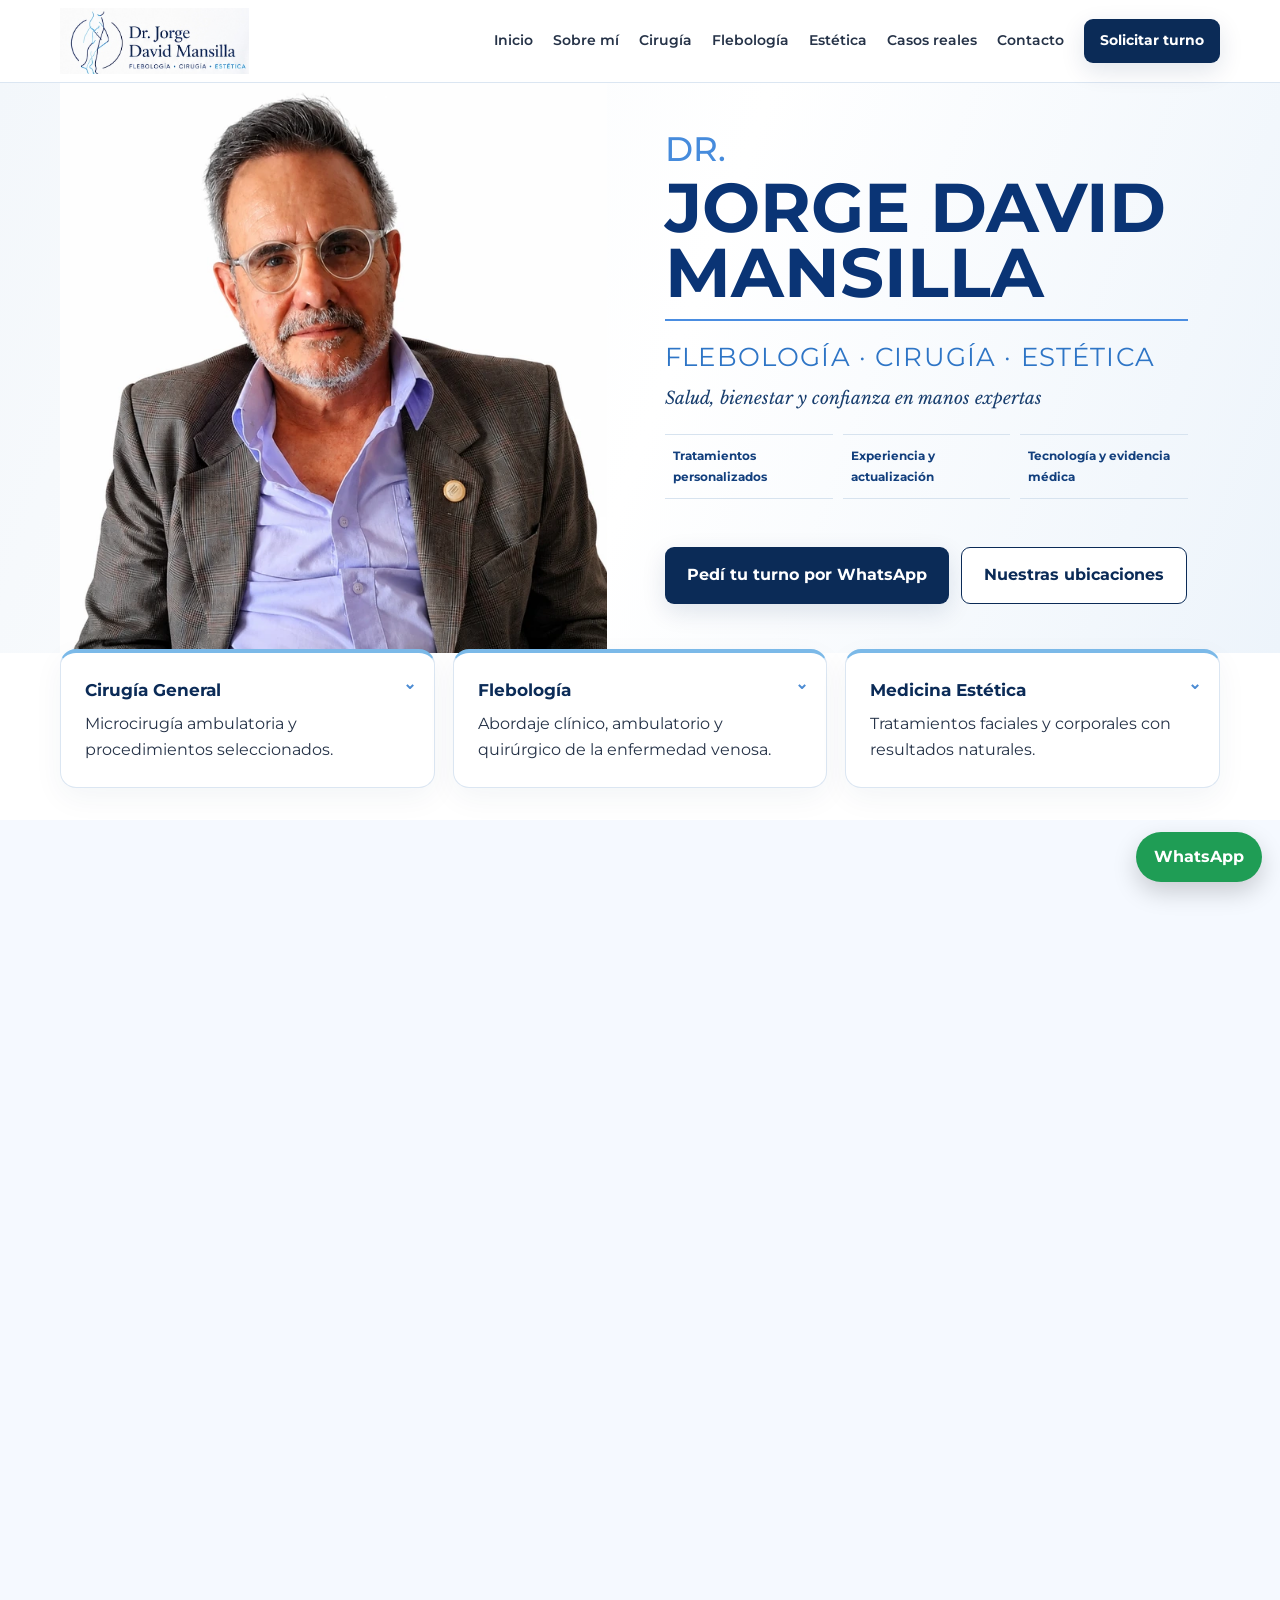
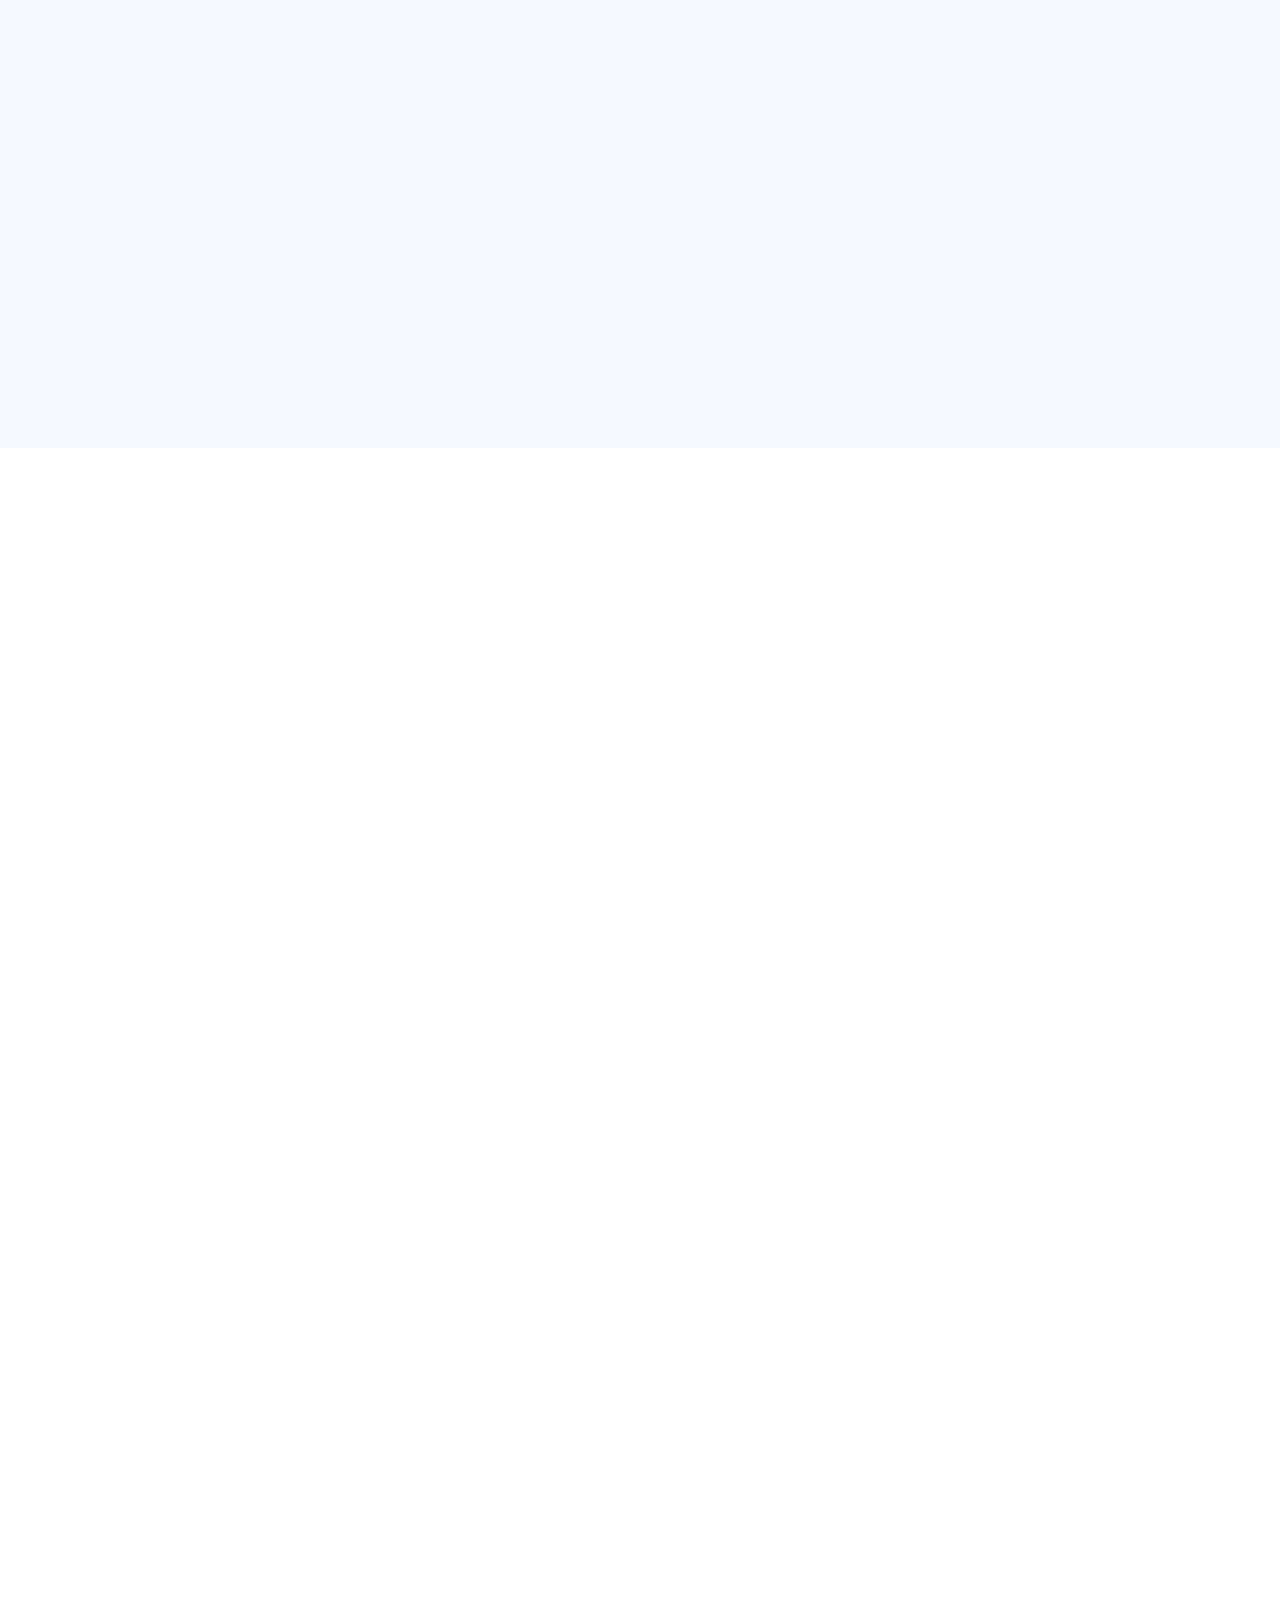
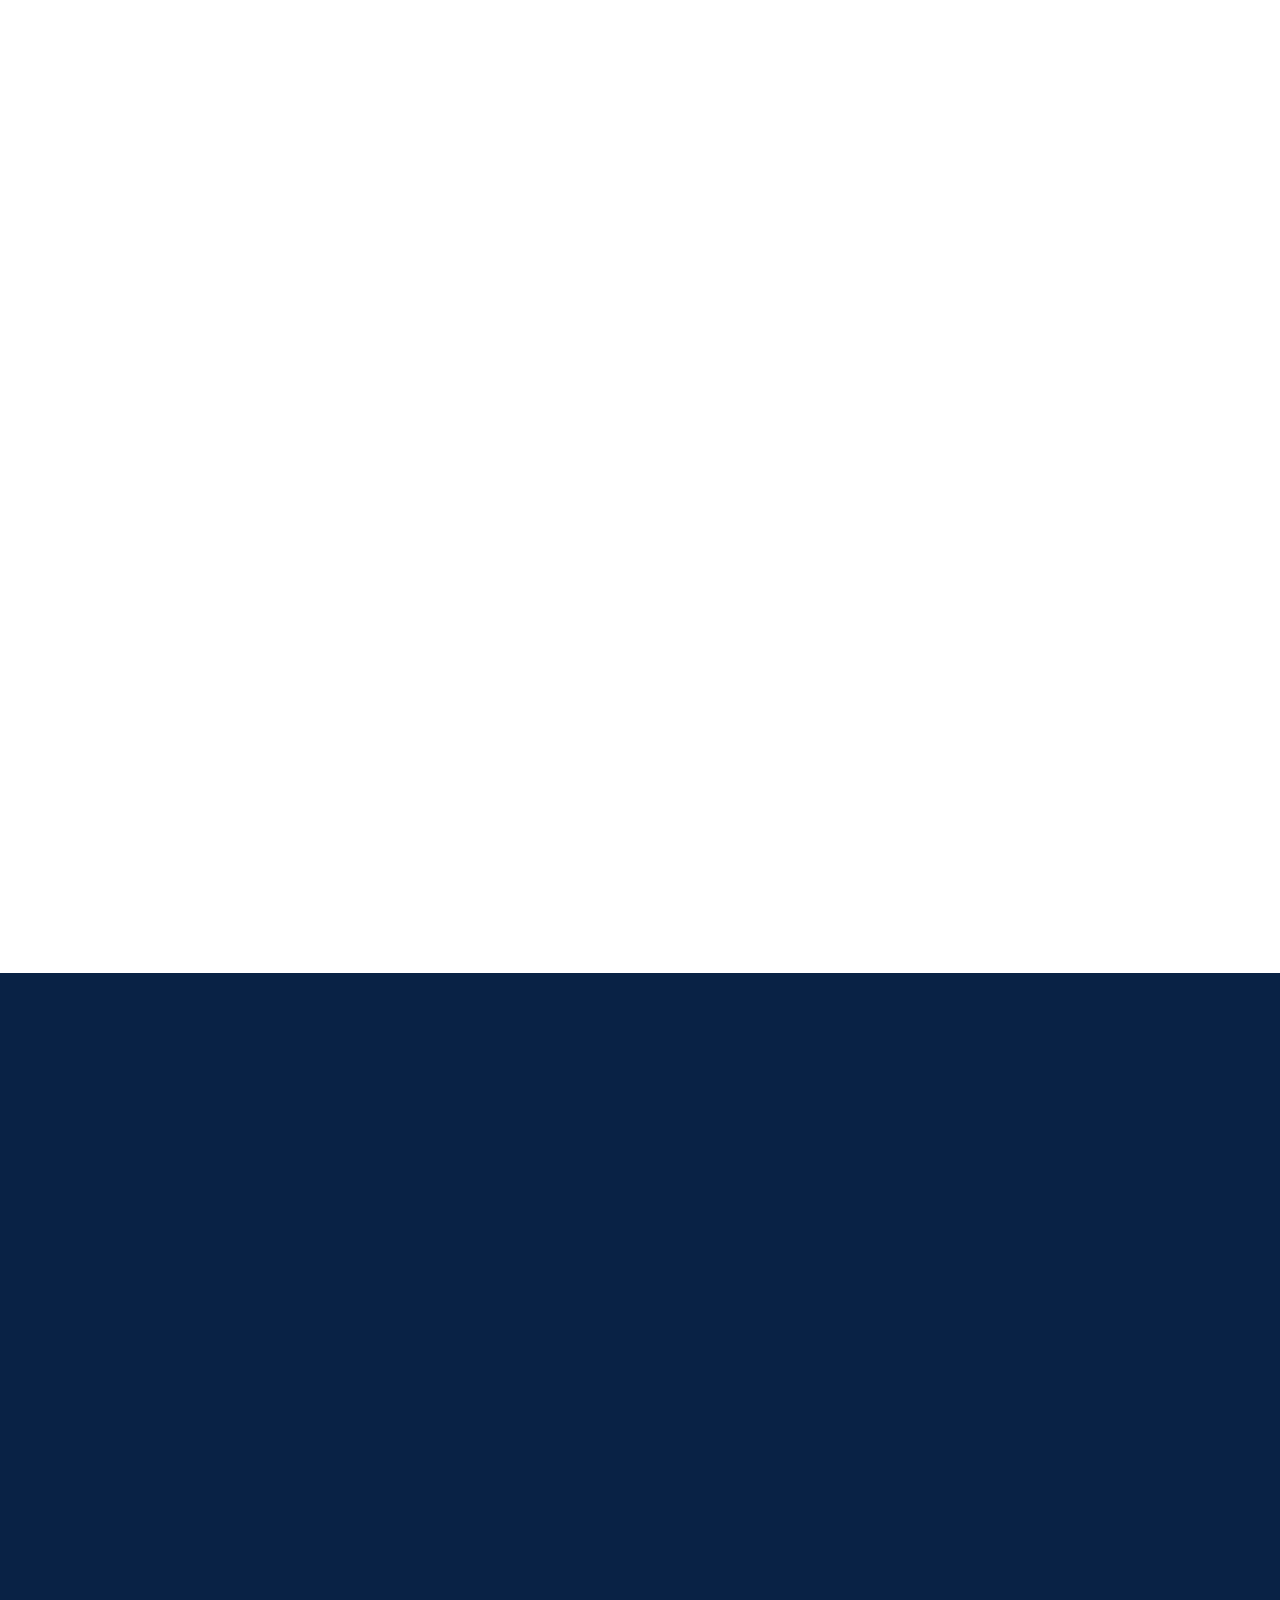
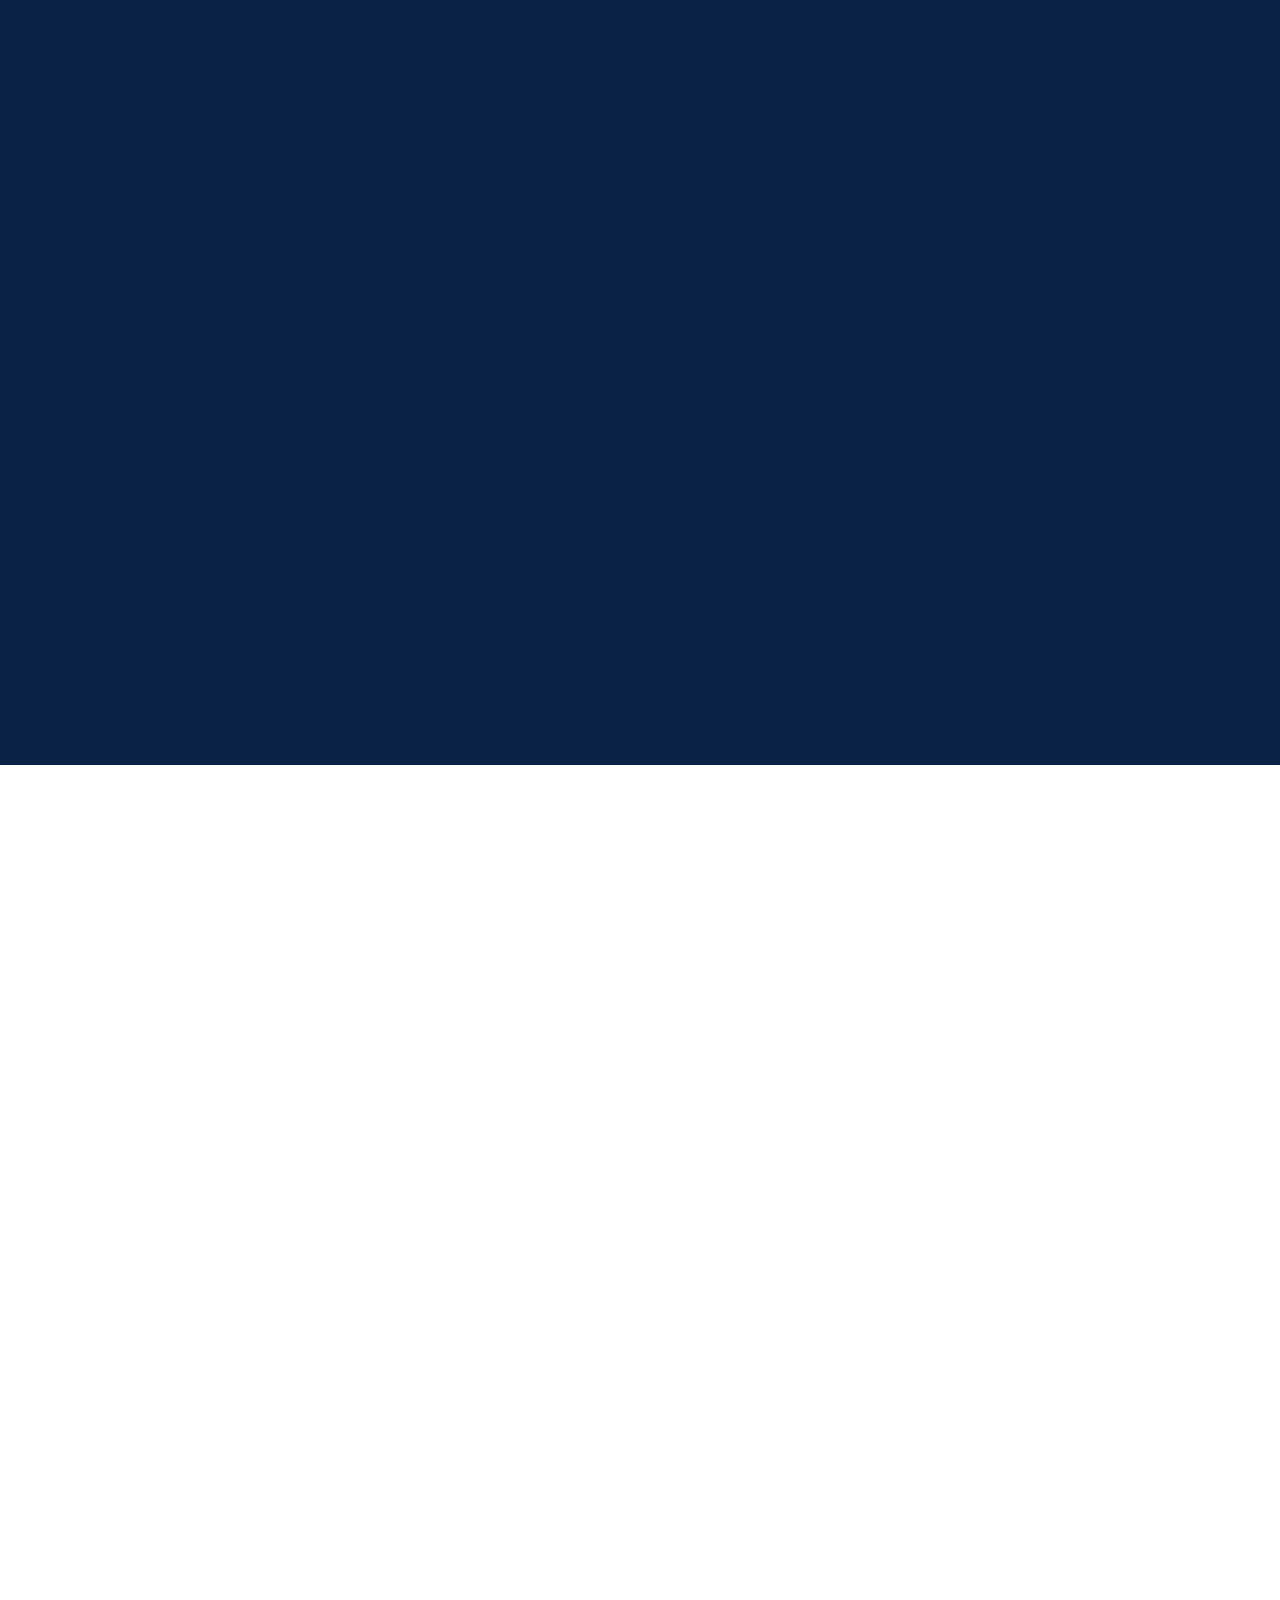
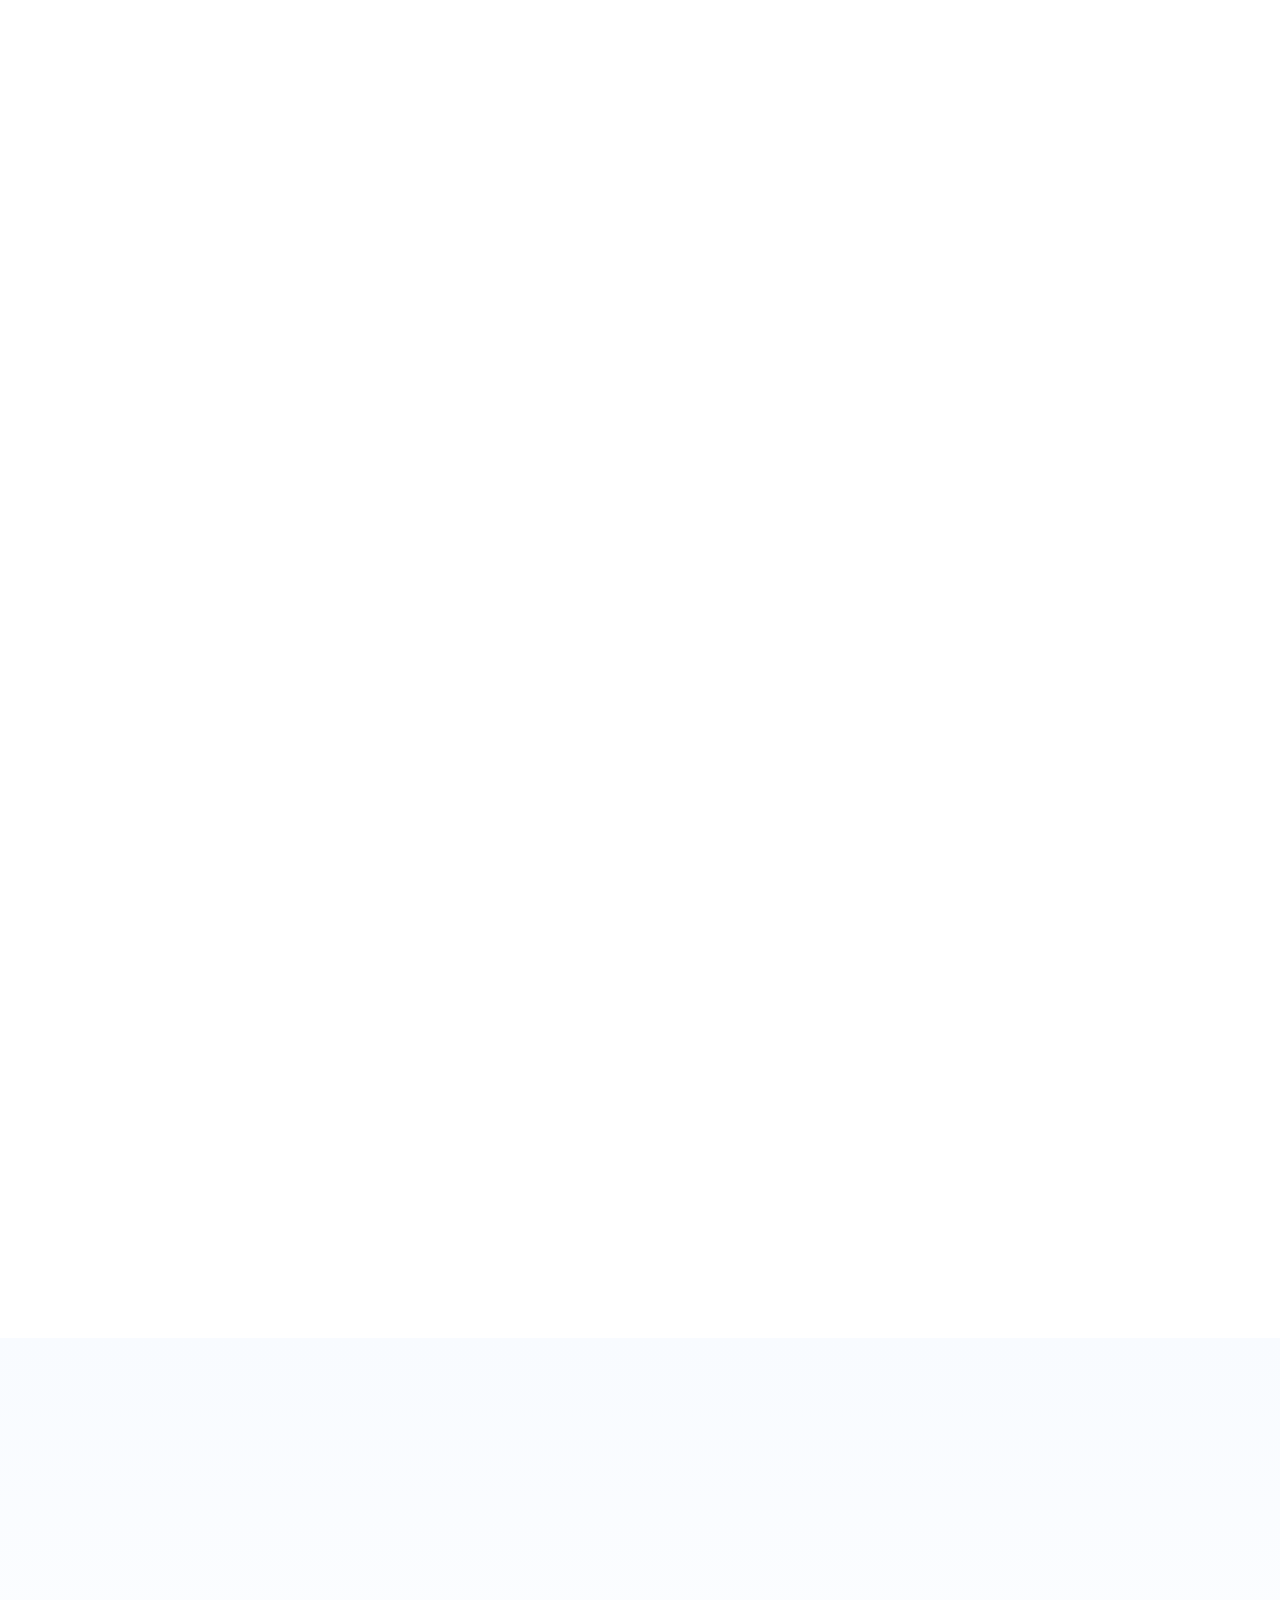
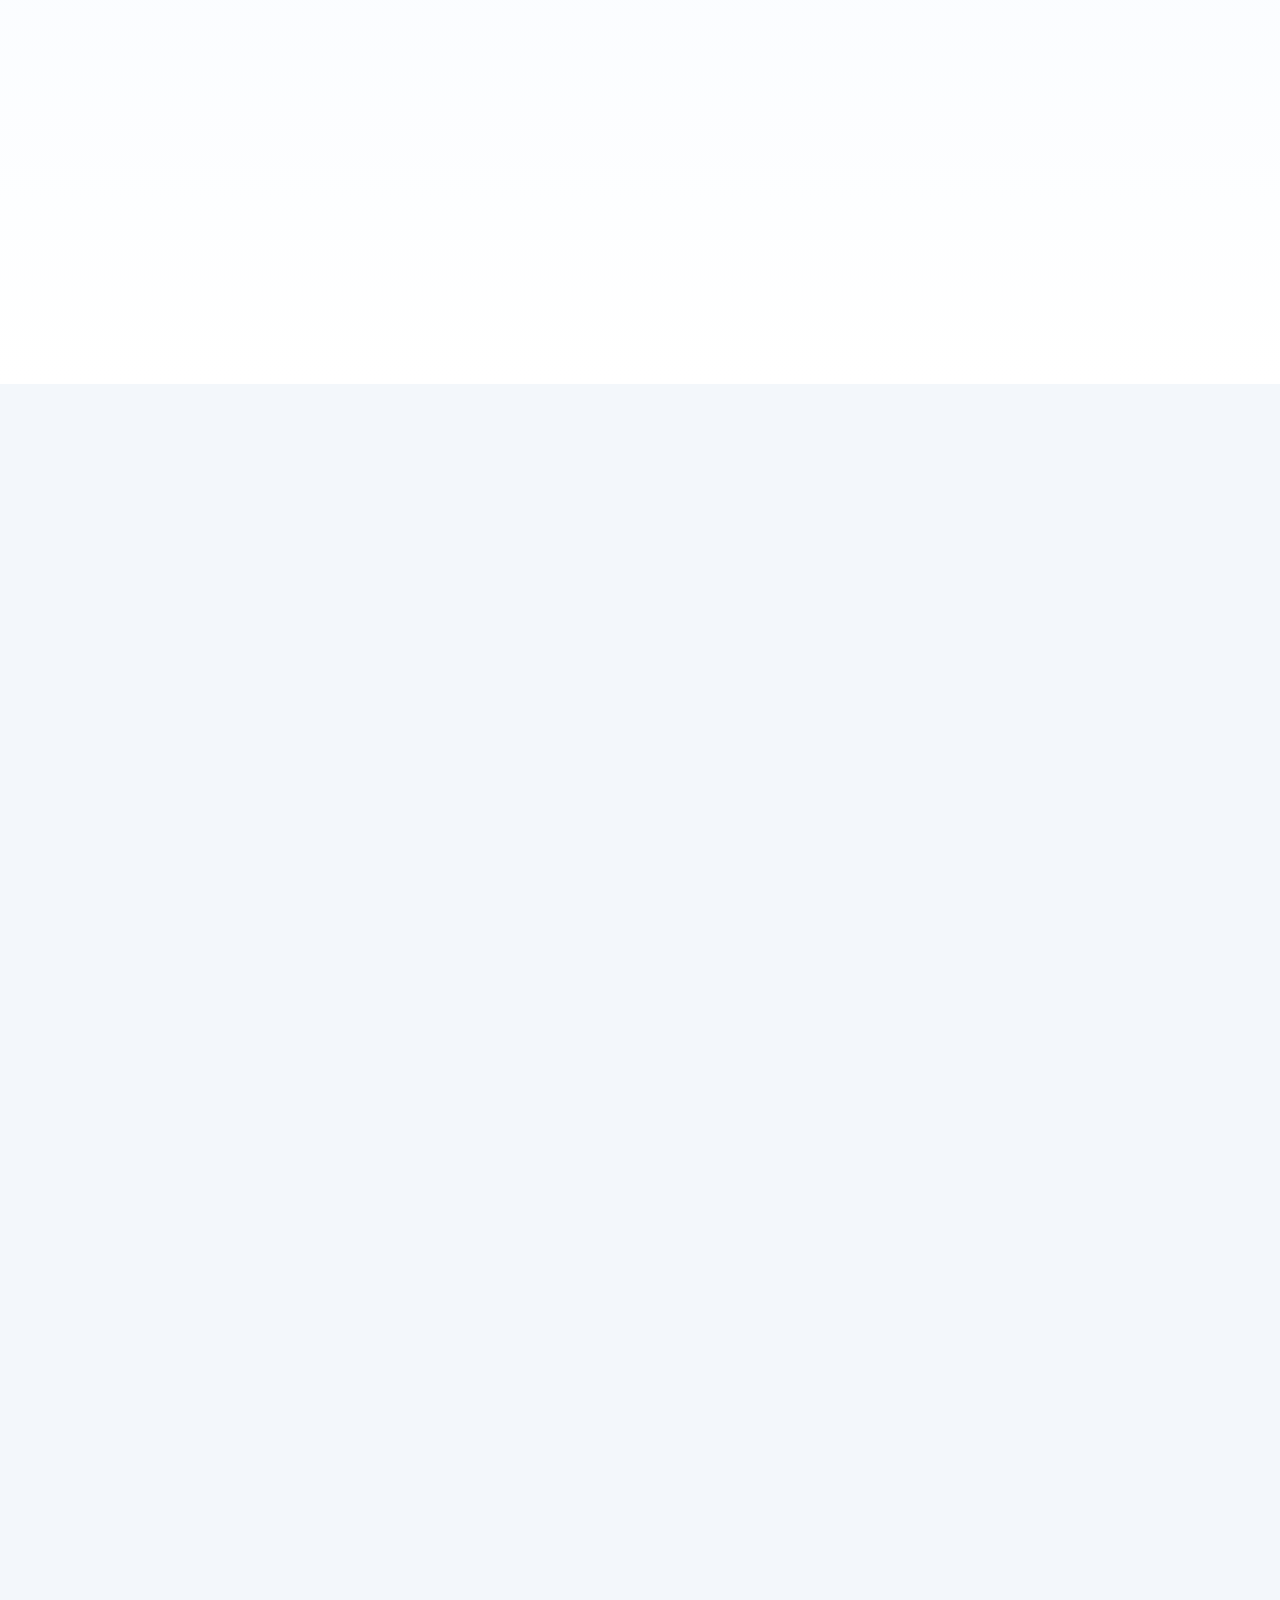
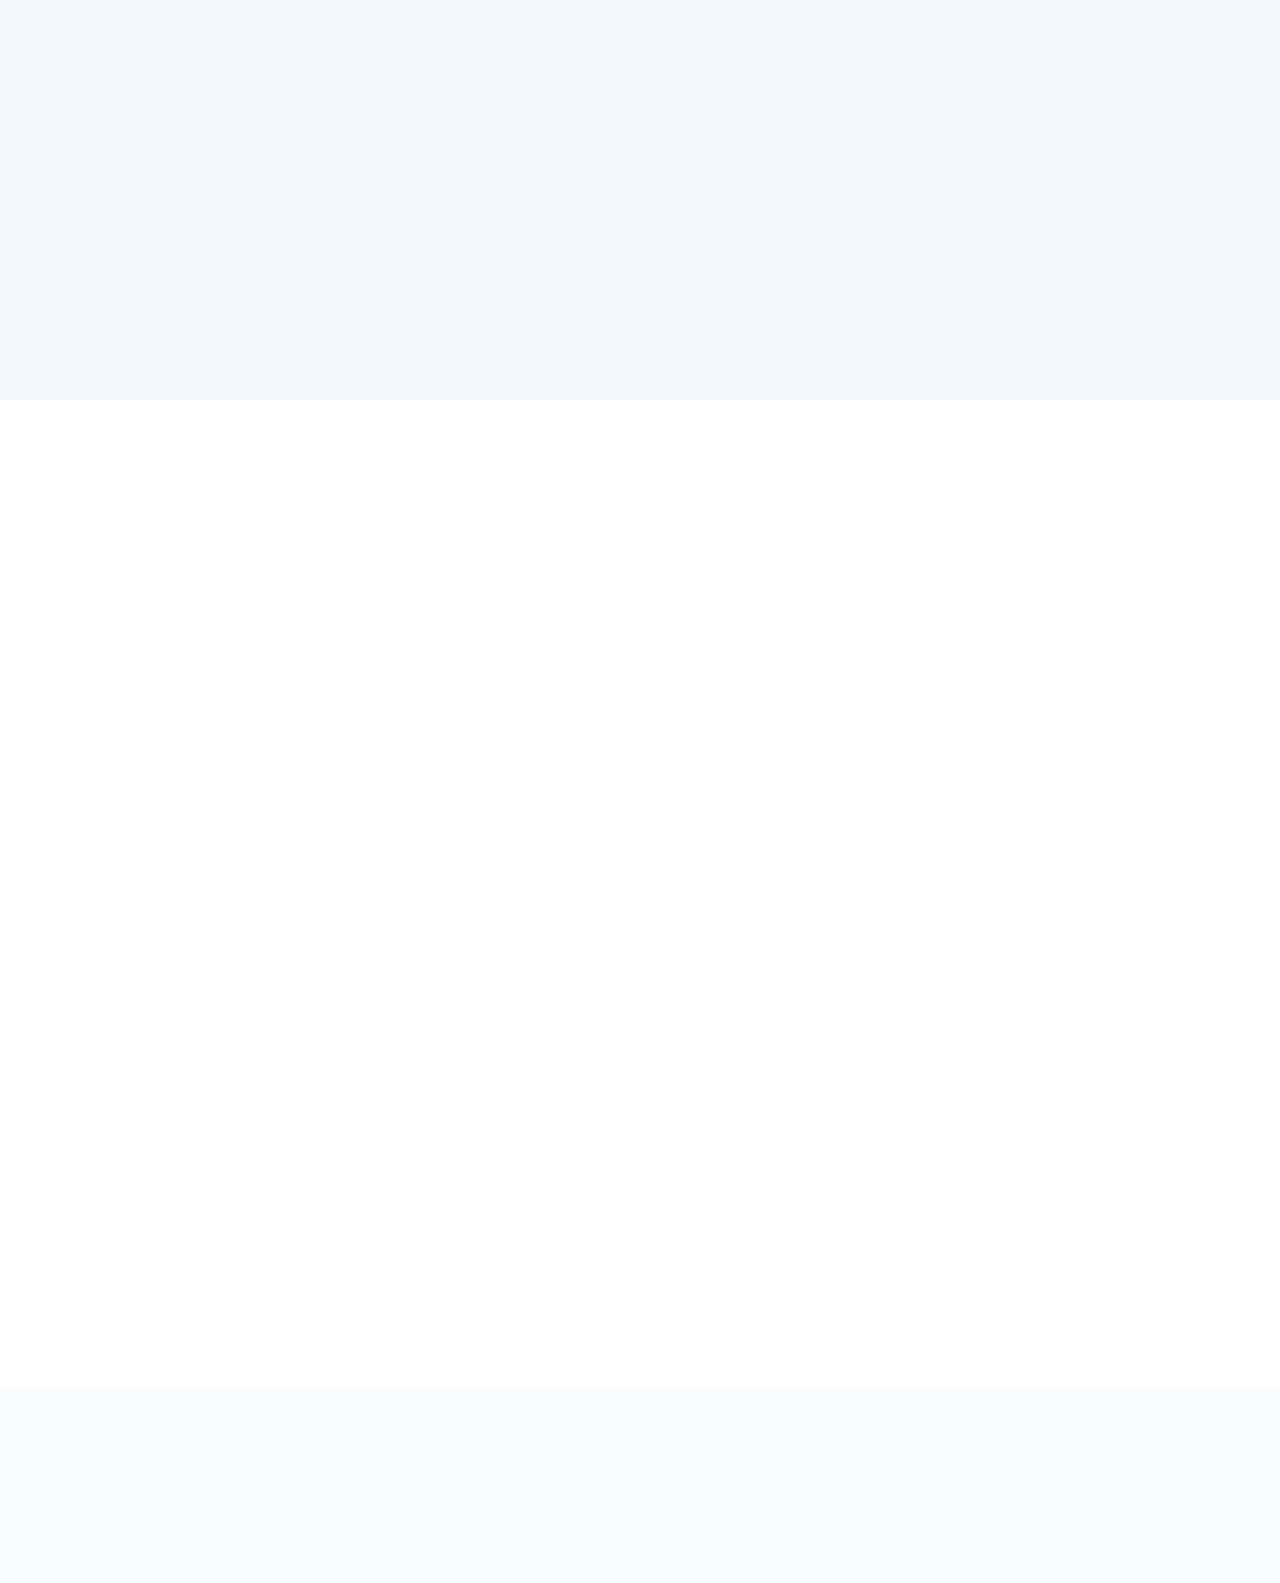
<file: index.html>
<!doctype html>
<html lang="es">
<head>
  <meta charset="utf-8">
  <meta name="viewport" content="width=device-width, initial-scale=1">
  <title>Dr. Jorge David Mansilla | Cirugía · Flebología · Medicina Estética</title>
  <meta name="description" content="Cirugía General, Flebología y Medicina Estética. Atención médica personalizada, procedimientos ambulatorios y tratamientos flebológicos y estéticos.">
  <link rel="preconnect" href="https://fonts.googleapis.com">
  <link rel="preconnect" href="https://fonts.gstatic.com" crossorigin>
  <link href="https://fonts.googleapis.com/css2?family=Libre+Baskerville:wght@400;700&family=Montserrat:wght@400;500;600;700&display=swap" rel="stylesheet">
  <link rel="stylesheet" href="styles.css">
</head>
<body>
<header class="site-header">
  <div class="container nav-wrap">
    <a class="brand" href="#inicio">
      <img src="assets/logo-mansilla-limpio.jpg" alt="Dr. Jorge David Mansilla" width="537" height="188" decoding="async" loading="eager">
    </a>
    <button class="menu-btn" aria-label="Abrir menú" onclick="document.body.classList.toggle('menu-open')">☰</button>
    <nav>
      <a href="#inicio">Inicio</a>
      <a href="#sobre-mi">Sobre mí</a>
      <a href="#cirugia">Cirugía</a>
      <a href="#flebologia">Flebología</a>
      <a href="#estetica">Estética</a>
      <a href="#casos">Casos reales</a>
      <a href="#contacto">Contacto</a>
      <a class="btn btn-small" href="https://wa.me/543447625271" target="_blank" rel="noopener">Solicitar turno</a>
    </nav>
  </div>
</header>

<main>

<section id="inicio" class="hero hero-approved">
  <div class="container hero-approved-grid">
    <div class="hero-approved-photo">
      <img src="assets/foto-portada-real.webp" alt="Dr. Jorge David Mansilla" width="1254" height="1254" decoding="async" loading="eager" fetchpriority="high" srcset="assets/foto-portada-real-720.webp 720w, assets/foto-portada-real.webp 1254w" sizes="(max-width: 920px) 100vw, 47vw">
    </div>
    <div class="hero-approved-copy">
      <span class="hero-dr">DR.</span>
      <h1>JORGE DAVID<br>MANSILLA</h1>
      <div class="hero-line"></div>
      <p class="hero-specialty">FLEBOLOGÍA · CIRUGÍA · ESTÉTICA</p>
      <p class="lead">Salud, bienestar y confianza en manos expertas</p>
      <div class="hero-values">
        <span>Tratamientos personalizados</span>
        <span>Experiencia y actualización</span>
        <span>Tecnología y evidencia médica</span>
      </div>
      <div class="hero-actions">
        <a class="btn" href="https://wa.me/543447625271" target="_blank" rel="noopener">Pedí tu turno por WhatsApp</a>
        <a class="btn btn-ghost" href="#contacto">Nuestras ubicaciones</a>
      </div>
    </div>
  </div>
</section>



<section class="quick-areas">
  <div class="container specialty-cards">
    <details class="area-card" id="cirugia-menu">
      <summary><strong>Cirugía General</strong><span>Microcirugía ambulatoria y procedimientos seleccionados.</span></summary>
      <div class="area-more"><a href="#cirugia">Ver Cirugía</a></div>
    </details>
    <details class="area-card" id="flebologia-menu">
      <summary><strong>Flebología</strong><span>Abordaje clínico, ambulatorio y quirúrgico de la enfermedad venosa.</span></summary>
      <div class="area-more"><a href="#flebologia">Ver Flebología</a></div>
    </details>
    <details class="area-card" id="estetica-menu">
      <summary><strong>Medicina Estética</strong><span>Tratamientos faciales y corporales con resultados naturales.</span></summary>
      <div class="area-more"><a href="#estetica">Ver Medicina Estética</a></div>
    </details>
  </div>
</section>



<section id="sobre-mi" class="section sobre-mi-aprobado-section">
  <div class="sobre-mi-aprobado-wrap">
    <img src="assets/sobre-mi-aprobado.jpg" alt="Sobre mí - Dr. Jorge David Mansilla, matrícula profesional MP 7339" width="1672" height="814" decoding="async" loading="lazy">
  </div>

  <div class="container trayectoria-profesional">
    <span class="eyebrow">Trayectoria profesional</span>
    <h2>Sobre mí</h2>
    <p>Médico egresado de la Universidad Nacional de Córdoba en 1988. Realicé la residencia de Cirugía General y Vascular en el Hospital Córdoba, en la ciudad de Córdoba.</p>
    <p>Mi formación integra clínica, cirugía, flebología y medicina estética, con una práctica orientada a la evaluación personalizada, la seguridad y el seguimiento de cada paciente.</p>

    <div class="trayectoria-formacion">
      <h3>Formación y especialidades</h3>
      <ul>
        <li>Especialista en Cirugía General</li>
        <li>Especialista en Clínica Médica</li>
        <li>Especialista en Flebología y Linfología</li>
        <li>Especialista en Medicina Legal</li>
        <li>Especialista en Medicina del Trabajo</li>
        <li>Concurrencia en Cirugía Plástica</li>
        <li>Formación de posgrado en Medicina Estética</li>
      </ul>
    </div>
  </div>

</section>





<section id="cirugia" class="section">
  <div class="container">
    <span class="eyebrow">Cirugía General</span>
    <h2>Microcirugía ambulatoria</h2>
    <article class="info-card surgery-intro">
      <h3>Microcirugía ambulatoria</h3>
      <p>Procedimientos seleccionados que pueden realizarse de forma ambulatoria, habitualmente con anestesia local, según evaluación médica.</p>
      <ul>
        <li>Lesiones cutáneas y subcutáneas</li>
        <li>Quistes y lipomas pequeños</li>
        <li>Nevus y lesiones de piel seleccionadas</li>
        <li>Biopsias y cirugía menor de partes blandas</li>
      </ul>
    </article>
    <div class="surgery-approved-graphic">
      <img src="assets/microcirugia-ambulatoria-aprobada.jpg" alt="Tratamiento de lesiones cutáneas y subcutáneas" width="1330" height="515" decoding="async" loading="lazy">
    </div>
    
    <div class="microcirugia-facial-feature">
      <article class="microcirugia-facial-card">
        <div class="microcirugia-facial-image">
          <img src="assets/tratamiento-lesiones-faciales.webp" alt="Microcirugías faciales" width="1024" height="1536" decoding="async" loading="lazy" srcset="assets/tratamiento-lesiones-faciales-720.webp 720w, assets/tratamiento-lesiones-faciales.webp 1024w" sizes="(max-width: 720px) 92vw, (max-width: 1050px) 46vw, 31vw">
        </div>
        <div class="microcirugia-facial-copy">
          <h3>Microcirugías faciales</h3>
          <p>Procedimientos ambulatorios seleccionados para lesiones cutáneas faciales, con evaluación médica previa.</p>
        </div>
      </article>
    </div>

    <div class="section-subhead"><h3>Casos reales de microcirugía cutánea</h3><p>Ejemplos de evolución de lesiones faciales tratadas mediante procedimientos seleccionados.</p></div>
    <div class="case-grid microcirugia-cases-3col">
      <article class="case-card"><img src="assets/microcirugia-facial-1.webp" alt="Antes y después de microcirugía de lesión facial" width="1536" height="1024" decoding="async" loading="lazy" srcset="assets/microcirugia-facial-1-720.webp 720w, assets/microcirugia-facial-1.webp 1536w" sizes="(max-width: 720px) 92vw, (max-width: 1050px) 46vw, 31vw"><div><h3>Microcirugía de lesión facial</h3><p>Tratamiento ambulatorio de lesión cutánea facial, con evaluación médica previa.</p></div></article>
      <article class="case-card"><img src="assets/microcirugia-facial-2.webp" alt="Antes y después de microcirugía de lesión nasal" width="1536" height="1024" decoding="async" loading="lazy" srcset="assets/microcirugia-facial-2-720.webp 720w, assets/microcirugia-facial-2.webp 1536w" sizes="(max-width: 720px) 92vw, (max-width: 1050px) 46vw, 31vw"><div><h3>Lesión cutánea nasal</h3><p>Evolución posterior de un procedimiento de microcirugía facial.</p></div></article>
      <article class="case-card microcirugia-poster-completo"><img src="assets/cirugia-lesion-cutanea-evolucion.jpg" alt="Cirugía de lesión cutánea: evolución" width="1024" height="1536" decoding="async" loading="lazy" srcset="assets/cirugia-lesion-cutanea-evolucion-720.jpg 720w, assets/cirugia-lesion-cutanea-evolucion.jpg 1024w" sizes="(max-width: 720px) 92vw, (max-width: 1050px) 46vw, 31vw"><div><h3>Cirugía de lesión cutánea</h3><p>Proyección de evolución: lesión inicial, postoperatorio inmediato, retiro de suturas y resultado actual.</p></div></article>
    </div>
  </div>
</section>


<section id="flebologia" class="section section-deep">
  <div class="container">
    <span class="eyebrow light">Flebología clínica y quirúrgica</span>
    <h2>Diagnóstico y tratamiento integral de la enfermedad venosa</h2>
    <p class="wide">Desde síntomas iniciales hasta enfermedad venosa más avanzada, con una evaluación individual para definir la alternativa terapéutica más adecuada.</p>
    <div class="symptom-grid">
      <span>Pesadez y cansancio</span><span>Dolor y ardor</span><span>Parestesias</span><span>Edema</span>
      <span>Várices</span><span>Venas reticulares</span><span>Arañitas vasculares</span><span>Úlceras venosas</span>
      <span>Dermatitis venosa</span><span>Lipodermatoesclerosis</span><span>Insuficiencia venosa crónica</span><span>Flebología estética</span>
    </div>
    
    
    <div class="flebologia-treatment-grid flebo-three">
      <article class="flebologia-treatment-card">
        <div class="flebo-poster"><img src="assets/escleroterapia-espuma.jpg" alt="Escleroterapia con espuma" width="1401" height="1536" decoding="async" loading="lazy"></div>
        <div>
          <h3>Escleroterapia con espuma</h3>
          <p>Tratamiento flebológico ambulatorio para várices seleccionadas. La indicación y la técnica se definen luego de una evaluación médica individual.</p>
        </div>
      </article>
      <article class="flebologia-treatment-card">
        <div class="flebo-poster"><img src="assets/mini-flebectomia-ambulatoria.webp" alt="Mini flebectomía ambulatoria" width="1024" height="1536" decoding="async" loading="lazy" srcset="assets/mini-flebectomia-ambulatoria-720.webp 720w, assets/mini-flebectomia-ambulatoria.webp 1024w" sizes="(max-width: 720px) 92vw, (max-width: 1050px) 46vw, 31vw"></div>
        <div>
          <h3>Mini flebectomía ambulatoria</h3>
          <p>Procedimiento ambulatorio para várices superficiales seleccionadas, con evaluación flebológica previa.</p>
        </div>
      </article>
      <article class="flebologia-treatment-card">
        <div class="flebo-poster"><img src="assets/safenectomia-perforantes-cirugia-laser.webp" alt="Safenectomía y tratamiento de perforantes insuficientes con cirugía o láser" width="1024" height="1536" decoding="async" loading="lazy" srcset="assets/safenectomia-perforantes-cirugia-laser-720.webp 720w, assets/safenectomia-perforantes-cirugia-laser.webp 1024w" sizes="(max-width: 720px) 92vw, (max-width: 1050px) 46vw, 31vw"></div>
        <div>
          <h3>Safenectomía y perforantes insuficientes</h3>
          <p>Alternativas quirúrgicas o con láser según anatomía venosa, reflujo y evaluación individual.</p>
        </div>
      </article>
    </div>
  </div>
</section>

<section id="estetica" class="section">
  <div class="container">
    <span class="eyebrow">Medicina Estética</span>
    <h2>Facial y corporal</h2>
    <div class="cards-2">
      <article class="info-card">
        <h3>Estética Facial</h3>
        <ul>
          <li>Toxina botulínica</li>
          <li>Ácido hialurónico y armonización facial</li>
          <li>Labios, mentón, ojeras y rinomodelación</li>
          <li>PRP, mesoterapia y microneedling</li>
          <li>Peelings médicos y tratamiento de manchas</li>
        </ul>
      </article>
      <article class="info-card">
        <h3>Estética Corporal</h3>
        <ul>
          <li>Mesoterapia corporal</li>
          <li>Adiposidades localizadas seleccionadas</li>
          <li>Tratamiento de papada</li>
          <li>Microneedling corporal</li>
          <li>Estrías y calidad cutánea</li>
        </ul>
      </article>
    </div>
    <div class="estetica-moved-gallery">
<h3>Conocé algunos de nuestros tratamientos</h3>
<div class="estetica-unified-grid">

      <article class="estetica-unified-card">
        <div class="estetica-unified-image">
          <img src="assets/tratamiento-papada.webp" alt="Papada y cuello" width="1024" height="1536" decoding="async" loading="lazy" srcset="assets/tratamiento-papada-720.webp 720w, assets/tratamiento-papada.webp 1024w" sizes="(max-width: 720px) 92vw, (max-width: 1050px) 46vw, 31vw">
        </div>
        <div class="estetica-unified-copy">
          <h3>Papada y cuello</h3>
          <p>Abordaje personalizado de adiposidad localizada y armonización cervicofacial.</p>
        </div>
      </article>
    

      <article class="estetica-unified-card">
        <div class="estetica-unified-image">
          <img src="assets/tratamiento-manchas-actinicas.webp" alt="Manchas actínicas" width="1024" height="1536" decoding="async" loading="lazy" srcset="assets/tratamiento-manchas-actinicas-720.webp 720w, assets/tratamiento-manchas-actinicas.webp 1024w" sizes="(max-width: 720px) 92vw, (max-width: 1050px) 46vw, 31vw">
        </div>
        <div class="estetica-unified-copy">
          <h3>Manchas actínicas</h3>
          <p>Evaluación médica y tratamientos seleccionados para manchas, lesiones y fotoenvejecimiento.</p>
        </div>
      </article>
<article class="estetica-unified-card">
        <div class="estetica-unified-image">
          <img src="assets/tratamiento-mesoterapia-capilar.webp" alt="Mesoterapia capilar" width="1024" height="1536" decoding="async" loading="lazy" srcset="assets/tratamiento-mesoterapia-capilar-720.webp 720w, assets/tratamiento-mesoterapia-capilar.webp 1024w" sizes="(max-width: 720px) 92vw, (max-width: 1050px) 46vw, 31vw">
        </div>
        <div class="estetica-unified-copy">
          <h3>Mesoterapia capilar</h3>
          <p>Tratamientos orientados al cuidado del cuero cabelludo y la salud capilar.</p>
        </div>
      </article>
    

      <article class="estetica-unified-card">
        <div class="estetica-unified-image">
          <img src="assets/tratamiento-mesoterapia-corporal.webp" alt="Mesoterapia corporal" width="1024" height="1536" decoding="async" loading="lazy" srcset="assets/tratamiento-mesoterapia-corporal-720.webp 720w, assets/tratamiento-mesoterapia-corporal.webp 1024w" sizes="(max-width: 720px) 92vw, (max-width: 1050px) 46vw, 31vw">
        </div>
        <div class="estetica-unified-copy">
          <h3>Mesoterapia corporal</h3>
          <p>Abordaje corporal personalizado en abdomen, glúteos y zonas seleccionadas.</p>
        </div>
      </article>
    

      <article class="estetica-unified-card">
        <div class="estetica-unified-image">
          <img src="assets/prp.webp" alt="PRP" width="1024" height="1536" decoding="async" loading="lazy" srcset="assets/prp-720.webp 720w, assets/prp.webp 1024w" sizes="(max-width: 720px) 92vw, (max-width: 1050px) 46vw, 31vw">
        </div>
        <div class="estetica-unified-copy">
          <h3>PRP</h3>
          <p>Bioestimulación orientada a mejorar calidad, textura y luminosidad de la piel.</p>
        </div>
      </article>
    

      <article class="estetica-unified-card">
        <div class="estetica-unified-image">
          <img src="assets/clean-toxina-botulinica.webp" alt="Toxina botulínica" width="1229" height="1536" decoding="async" loading="lazy" srcset="assets/clean-toxina-botulinica-720.webp 720w, assets/clean-toxina-botulinica.webp 1229w" sizes="(max-width: 720px) 92vw, (max-width: 1050px) 46vw, 31vw">
        </div>
        <div class="estetica-unified-copy">
          <h3>Toxina botulínica</h3>
          <p>Suaviza líneas de expresión y permite un aspecto descansado y natural, según evaluación médica.</p>
        </div>
      </article>
    

      <article class="estetica-unified-card">
        <div class="estetica-unified-image">
          <img src="assets/clean-acido-hialuronico.webp" alt="Ácido hialurónico" width="1165" height="1536" decoding="async" loading="lazy" srcset="assets/clean-acido-hialuronico-720.webp 720w, assets/clean-acido-hialuronico.webp 1165w" sizes="(max-width: 720px) 92vw, (max-width: 1050px) 46vw, 31vw">
        </div>
        <div class="estetica-unified-copy">
          <h3>Ácido hialurónico</h3>
          <p>Armonización facial, hidratación y definición de contornos en zonas seleccionadas.</p>
        </div>
      </article>
    

      <article class="estetica-unified-card">
        <div class="estetica-unified-image">
          <img src="assets/clean-bioestimuladores-colageno.webp" alt="Bioestimuladores de colágeno" width="1229" height="1536" decoding="async" loading="lazy" srcset="assets/clean-bioestimuladores-colageno-720.webp 720w, assets/clean-bioestimuladores-colageno.webp 1229w" sizes="(max-width: 720px) 92vw, (max-width: 1050px) 46vw, 31vw">
        </div>
        <div class="estetica-unified-copy">
          <h3>Bioestimuladores de colágeno</h3>
          <p>Estimulan la producción natural de colágeno para mejorar firmeza y calidad de la piel.</p>
        </div>
      </article>
    

      <article class="estetica-unified-card">
        <div class="estetica-unified-image">
          <img src="assets/clean-mesoterapia-facial.webp" alt="Mesoterapia facial" width="1229" height="1536" decoding="async" loading="lazy" srcset="assets/clean-mesoterapia-facial-720.webp 720w, assets/clean-mesoterapia-facial.webp 1229w" sizes="(max-width: 720px) 92vw, (max-width: 1050px) 46vw, 31vw">
        </div>
        <div class="estetica-unified-copy">
          <h3>Mesoterapia facial</h3>
          <p>Tratamiento orientado a mejorar hidratación, luminosidad, tono y calidad cutánea.</p>
        </div>
      </article>
    

      <article class="estetica-unified-card">
        <div class="estetica-unified-image">
          <img src="assets/clean-hilos-tensores.webp" alt="Hilos tensores" width="1229" height="1536" decoding="async" loading="lazy" srcset="assets/clean-hilos-tensores-720.webp 720w, assets/clean-hilos-tensores.webp 1229w" sizes="(max-width: 720px) 92vw, (max-width: 1050px) 46vw, 31vw">
        </div>
        <div class="estetica-unified-copy">
          <h3>Hilos tensores</h3>
          <p>Procedimiento seleccionado para mejorar firmeza y redefinir el contorno facial.</p>
        </div>
      </article>
    

      <article class="estetica-unified-card">
        <div class="estetica-unified-image">
          <img src="assets/rinomodelacion.webp" alt="Rinomodelación" width="1120" height="1360" decoding="async" loading="lazy" srcset="assets/rinomodelacion-720.webp 720w, assets/rinomodelacion.webp 1120w" sizes="(max-width: 720px) 92vw, (max-width: 1050px) 46vw, 31vw">
        </div>
        <div class="estetica-unified-copy">
          <h3>Rinomodelación</h3>
          <p>Armonización nasal sin cirugía en casos seleccionados, con evaluación médica personalizada.</p>
        </div>
      </article>

      <article class="estetica-unified-card">
        <div class="estetica-unified-image">
          <img src="assets/relleno-labios.webp" alt="Relleno de labios" width="1120" height="1360" decoding="async" loading="lazy" srcset="assets/relleno-labios-720.webp 720w, assets/relleno-labios.webp 1120w" sizes="(max-width: 720px) 92vw, (max-width: 1050px) 46vw, 31vw">
        </div>
        <div class="estetica-unified-copy">
          <h3>Relleno de labios</h3>
          <p>Perfilado, definición e hidratación de labios con un enfoque armónico y natural.</p>
        </div>
      </article>

      <article class="estetica-unified-card">
        <div class="estetica-unified-image">
          <img src="assets/hiperhidrosis.webp" alt="Hiperhidrosis de axilas y manos" width="1535" height="1024" decoding="async" loading="lazy" srcset="assets/hiperhidrosis-720.webp 720w, assets/hiperhidrosis.webp 1535w" sizes="(max-width: 720px) 92vw, (max-width: 1050px) 46vw, 31vw">
        </div>
        <div class="estetica-unified-copy">
          <h3>Hiperhidrosis de axilas y manos</h3>
          <p>Opciones de tratamiento para disminuir sudoración excesiva en axilas y manos, según evaluación médica.</p>
        </div>
      </article>

      <article class="estetica-unified-card">
        <div class="estetica-unified-image">
          <img src="assets/mesoterapia-cuello.webp"
               alt="Mesoterapia para cuello"
               width="1024" height="1536"
               decoding="async" loading="lazy"
               srcset="assets/mesoterapia-cuello-720.webp 720w, assets/mesoterapia-cuello.webp 1024w"
               sizes="(max-width: 720px) 92vw, (max-width: 1050px) 46vw, 31vw">
        </div>
        <div class="estetica-unified-copy">
          <h3>Mesoterapia para cuello</h3>
          <p>Tratamiento médico mínimamente invasivo orientado a mejorar hidratación, textura, luminosidad y calidad de la piel del cuello y escote.</p>
        </div>
      </article>
</div></div>

<p class="disclaimer">La indicación de cada procedimiento se realiza luego de una evaluación médica personalizada.</p>
  </div>
</section>


<section id="como-es-la-consulta" class="section consulta-pasos-section">
  <div class="container">
    <span class="eyebrow">Atención personalizada</span>
    <h2>¿Cómo es la consulta?</h2>
    <p class="wide">Cada tratamiento comienza con una evaluación médica individual. El objetivo es definir una propuesta adecuada a tus necesidades y acompañar la evolución.</p>

    <div class="consulta-pasos-grid">
      <article class="consulta-paso">
        <span class="consulta-numero">1</span>
        <h3>Evaluación médica</h3>
        <p>Escuchamos el motivo de consulta, evaluamos antecedentes y realizamos el examen correspondiente.</p>
      </article>

      <article class="consulta-paso">
        <span class="consulta-numero">2</span>
        <h3>Plan personalizado</h3>
        <p>Definimos las alternativas disponibles, indicaciones, expectativas y cuidados de acuerdo con cada caso.</p>
      </article>

      <article class="consulta-paso">
        <span class="consulta-numero">3</span>
        <h3>Tratamiento y seguimiento</h3>
        <p>Realizamos el procedimiento indicado y acompañamos la evolución con los controles necesarios.</p>
      </article>
    </div>

    <div class="consulta-cta">
      <a class="btn" href="https://wa.me/543447625271" target="_blank" rel="noopener">Solicitar una consulta</a>
    </div>
  </div>
</section>

<section class="section section-soft" id="casos">
  <div class="container">
    <span class="eyebrow">Casos reales</span>
    <h2>Evolución y resultados</h2>
    <div class="case-grid case-grid-3">

      <article class="case-card resultado-toxina-5dias">
        <img src="assets/resultado-real-toxina-15-dias.webp"
             alt="Antes y resultado parcial a los 5 días de toxina botulínica"
             width="1024" height="1536"
             decoding="async" loading="lazy"
             srcset="assets/resultado-real-toxina-15-dias-900.webp 900w, assets/resultado-real-toxina-15-dias.webp 1024w"
             sizes="(max-width: 720px) 94vw, 1100px">
        <div>
          <h3>Toxina botulínica · Resultado parcial a los 5 días</h3>
          <p>Resultado real parcial a los 5 días en región frontal. La evolución continúa en los días siguientes y puede variar según cada paciente.</p>
        </div>
      </article>
<article class="case-card">
  <img src="assets/caso-labios-codigo-barras-600.webp"
       alt="Antes y después de código de barras, perfilado y volumen de labios"
       width="600" height="900"
       decoding="async" loading="lazy" style="width:100%;height:auto;aspect-ratio:auto;object-fit:contain;background:#fff;">
  <div>
    <h3>Código de barras + perfilado y volumen de labios</h3>
    <p>Tratamiento realizado en una sesión con ácido hialurónico.</p>
  </div>
</article>
      <article class="case-card"><img src="assets/
                                   antes-despues-labios.webp" alt="Antes y después de tratamiento de labios" width="1536" height="1024" decoding="async" loading="lazy" srcset="assets/antes-despues-labios-720.webp 720w, assets/antes-despues-labios.webp 1536w" sizes="(max-width: 720px) 92vw, (max-width: 1050px) 46vw, 31vw"><div><h3>Labios con ácido hialurónico</h3><p>Perfilado, hidratación y suave proyección · 0,6 ml.</p></div></article>
      <article class="case-card"><img src="assets/menton-antes-despues.webp" alt="Antes y después de proyección de mentón" width="1536" height="1024" decoding="async" loading="lazy" srcset="assets/menton-antes-despues-720.webp 720w, assets/menton-antes-despues.webp 1536w" sizes="(max-width: 720px) 92vw, (max-width: 1050px) 46vw, 31vw"><div><h3>Proyección de mentón</h3><p>Armonización con ácido hialurónico · resultado inmediato.</p></div></article>
      <article class="case-card resultado-ojeras-rino">
        <img src="assets/ojeras-rinomodelacion-sutil-privacidad.webp"
             alt="Relleno de ojeras y rinomodelación sutil - antes y después"
             width="1535" height="1024"
             decoding="async" loading="lazy"
             srcset="assets/ojeras-rinomodelacion-sutil-privacidad-900.webp 900w, assets/ojeras-rinomodelacion-sutil-privacidad.webp 1535w"
             sizes="(max-width: 720px) 92vw, (max-width: 1050px) 46vw, 31vw">
        <div>
          <h3>Relleno de ojeras y rinomodelación sutil</h3>
          <p>Resultado real con preservación de la identidad de la paciente. La evolución puede variar según cada caso.</p>
        </div>
      </article>
    </div>
    <p class="disclaimer">Los resultados pueden variar según cada paciente. Las imágenes clínicas se muestran con fines informativos y con la correspondiente autorización.</p>
  </div>
</section>



<section class="section" id="procedimientos">
  <div class="container">
    <span class="eyebrow">Procedimientos reales</span>
    <h2>Prácticas y tratamientos</h2>
    <p class="wide">Una selección de procedimientos reales realizados en la práctica profesional.</p>
    <div class="video-grid">
      <article class="video-card"><video controls poster="assets/latest/escleroterapia-1-poster.jpg" preload="none" playsinline><source src="assets/latest/escleroterapia-1.mp4" type="video/mp4">Tu navegador no puede reproducir este video.</video><h3>Escleroterapia de várices</h3></article>
      <article class="video-card"><video controls poster="assets/latest/electrocoagulacion-rubies-poster.jpg" preload="none" playsinline><source src="assets/latest/electrocoagulacion-rubies.mp4" type="video/mp4">Tu navegador no puede reproducir este video.</video><h3>Electrocoagulación de rubíes</h3></article>
      <article class="video-card"><video controls poster="assets/latest/escleroterapia-2-poster.jpg" preload="none" playsinline><source src="assets/latest/escleroterapia-2.mp4" type="video/mp4">Tu navegador no puede reproducir este video.</video><h3>Escleroterapia de várices · resultado inmediato</h3></article>
    </div>
    <p class="disclaimer">Contenido clínico informativo. La indicación de cada procedimiento requiere evaluación médica previa.</p>
  </div>
</section>




<section id="preguntas-frecuentes" class="section faq-section">
  <div class="container">
    <span class="eyebrow">Información útil</span>
    <h2>Preguntas frecuentes</h2>
    <p class="wide">Algunas respuestas generales antes de tu consulta. La indicación definitiva de cada tratamiento se realiza luego de una evaluación médica personalizada.</p>

    <div class="faq-list">
      <details class="faq-item">
        <summary>¿Cómo solicito un turno?</summary>
        <div><p>Podés comunicarte directamente por WhatsApp al 3447 625271 para coordinar lugar, día y horario de atención.</p></div>
      </details>

      <details class="faq-item">
        <summary>¿La consulta es personalizada?</summary>
        <div><p>Sí. Se evalúan el motivo de consulta, antecedentes, examen clínico y objetivos para definir las alternativas adecuadas para cada caso.</p></div>
      </details>

      <details class="faq-item">
        <summary>¿Los procedimientos son ambulatorios?</summary>
        <div><p>Muchos de los procedimientos de flebología, microcirugía y medicina estética pueden realizarse de forma ambulatoria. Esto depende de la indicación y de las características de cada paciente.</p></div>
      </details>

      <details class="faq-item">
        <summary>¿Necesito estudios antes de la consulta?</summary>
        <div><p>No siempre. Si ya contás con estudios relacionados con el motivo de consulta, es útil llevarlos. Cuando sea necesario, se indicarán estudios complementarios luego de la evaluación.</p></div>
      </details>

      <details class="faq-item">
        <summary>¿Cuánto tiempo lleva la recuperación?</summary>
        <div><p>Depende del procedimiento realizado. Algunos tratamientos permiten retomar las actividades habituales rápidamente y otros requieren cuidados o controles específicos.</p></div>
      </details>

      <details class="faq-item">
        <summary>¿Cuándo se observan los resultados?</summary>
        <div><p>Los tiempos varían según el tratamiento y la respuesta individual. En la consulta se explican los resultados esperables y su evolución habitual.</p></div>
      </details>

      <details class="faq-item">
        <summary>¿Se realizan controles posteriores?</summary>
        <div><p>Sí, cuando el procedimiento lo requiere. El seguimiento permite evaluar la evolución y definir si son necesarios cuidados o tratamientos complementarios.</p></div>
      </details>
    </div>
  </div>
</section>

<section id="contacto" class="section contact-section contact-section-v2">
  <div class="container">
    <div class="contact-head">
      <span class="eyebrow">Contacto</span>
      <h2>Solicitá tu consulta</h2>
      <p>Elegí el lugar de atención y comunicate por WhatsApp para coordinar tu turno.</p>
    </div>

    <div class="consultorios-grid">
      <article class="consultorio-card">
        <div class="consultorio-icon" aria-hidden="true">⌖</div>
        <h3>Villa Elisa, Entre Ríos</h3>
        <p class="consultorio-address">Emilio Francou 1569</p>
        <div class="consultorio-actions">
          <a class="btn" href="https://wa.me/543447625271" target="_blank" rel="noopener">Pedir turno</a>
          <a class="btn btn-ghost location-btn" href="https://www.google.com/maps/search/?api=1&query=Emilio+Francou+1569%2C+Villa+Elisa%2C+Entre+Rios%2C+Argentina" target="_blank" rel="noopener">Cómo llegar</a>
        </div>
      </article>

      <article class="consultorio-card">
        <div class="consultorio-icon" aria-hidden="true">⌖</div>
        <h3>Vicuña Mackenna, Córdoba</h3>
        <p class="consultorio-address">Julio A. Roca 553</p>
        <div class="consultorio-actions">
          <a class="btn" href="https://wa.me/543447625271" target="_blank" rel="noopener">Pedir turno</a>
          <a class="btn btn-ghost location-btn" href="https://www.google.com/maps/search/?api=1&query=Julio+A.+Roca+553%2C+Vicuna+Mackenna%2C+Cordoba%2C+Argentina" target="_blank" rel="noopener">Cómo llegar</a>
        </div>
      </article>
    </div>

    <div class="contact-social-card">
      <div>
        <strong>WhatsApp</strong>
        <a href="https://wa.me/543447625271" target="_blank" rel="noopener">3447 625271</a>
      </div>
      <div>
        <strong>Instagram</strong>
        <a href="https://instagram.com/dr.jorgemansilla" target="_blank" rel="noopener">@dr.jorgemansilla</a>
      </div>
      <div>
        <strong>Facebook</strong>
        <span>Dr. Jorge David Mansilla · Cirugía, Flebología y Estética</span>
      </div>
    </div>
  </div>
</section>
  <section id="praxis-musical" style="padding:60px 20px; background:#f5f8fb;">
  <div class="container" style="max-width:1100px; margin:0 auto; text-align:center;">

    <p style="font-size:14px; letter-spacing:3px; margin-bottom:8px;">
      RADIO &amp; STREAMING
    </p>

    <h2 style="font-size:38px; margin:0 0 10px;">
      PRAXIS MUSICAL
    </h2>

    
   
<div style="position:relative; width:100%; max-width:1100px; margin:0 auto 25px;     aspect-ratio:16/9; overflow:hidden; border-radius:16px;">

  <img src="assets/portada-praxis-musical.png"
       alt="Praxis Musical"
       id="portada-praxis"
       style="position:absolute; inset:0; width:100%; height:100%;
              object-fit:contain; display:block; z-index:2; cursor:pointer;"
       onclick="this.style.display='none'; document.getElementById('player-praxis').src='https://ohradio.net:2020/VideoPlayer/praxismusical?autoplay=1';">

  <iframe
       id="player-praxis"
       src=""
       title="Praxis Musical en vivo"
       allow="autoplay; fullscreen"
       allowfullscreen
       style="position:absolute; inset:0; width:100%; height:100%;
              border:0; z-index:1;">
  </iframe>

</div>

    <p style="margin:20px 0;">
      ▶ Transmisión en vivo de Praxis Musical
    </p>

    <a href="https://ohradio.net:19360/praxismusical/praxismusical.m3u8"
       target="_blank"
       rel="noopener"
       style="display:inline-block; padding:14px 24px; border-radius:8px;
              text-decoration:none; font-weight:600;">
      📱 Abrir señal directa para móvil / TV
    </a>

  </div>
</section>
</main>

<a class="whatsapp-float" href="https://wa.me/543447625271" target="_blank" rel="noopener" aria-label="WhatsApp">WhatsApp</a>

<footer>
  <div class="container footer-inner">
    <span>© 2026 Dr. Jorge David Mansilla</span>
    <span>Cirugía · Flebología · Medicina Estética</span>
  </div>
</footer>
</body>
</html>
</file>
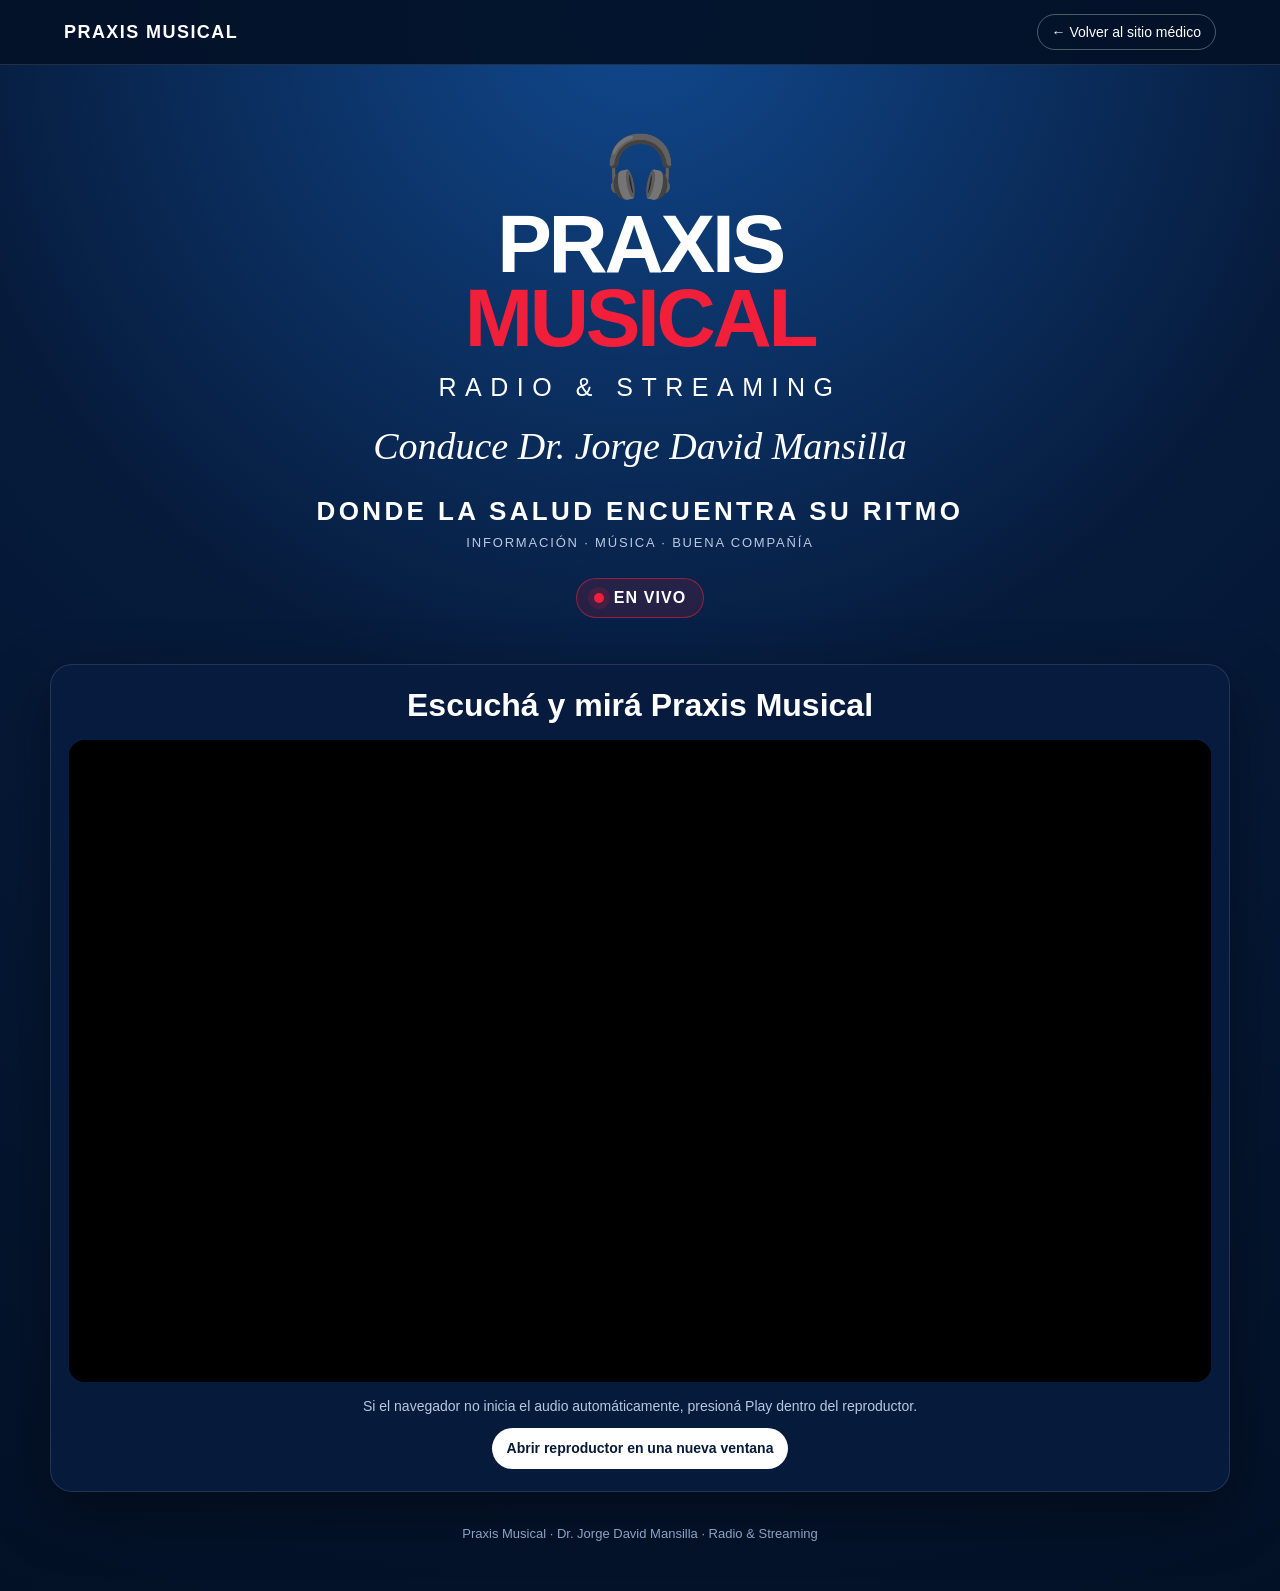
<file: praxis-musical/index.html>
<!doctype html>
<html lang="es">
<head>
  <meta charset="utf-8">
  <meta name="viewport" content="width=device-width, initial-scale=1">
  <meta name="theme-color" content="#061a3a">
  <title>Praxis Musical | Dr. Jorge David Mansilla</title>
  <meta name="description" content="Praxis Musical, radio y streaming con el Dr. Jorge David Mansilla. Información, música y buena compañía.">
  <style>
    :root{--navy:#061a3a;--red:#f21f3a;--white:#fff;--muted:#b9c8df}
    *{box-sizing:border-box}
    html,body{margin:0;background:#061a3a;color:#fff;font-family:Arial,Helvetica,sans-serif}
    body{min-height:100vh;background:radial-gradient(circle at 50% 0%,#11498f 0%,#061a3a 42%,#031126 100%)}
    a{color:inherit;text-decoration:none}
    .topbar{display:flex;justify-content:space-between;align-items:center;gap:16px;padding:14px 5%;background:rgba(3,17,38,.92);border-bottom:1px solid rgba(255,255,255,.12)}
    .brand{font-weight:900;letter-spacing:.08em;font-size:18px}
    .back{border:1px solid rgba(255,255,255,.3);border-radius:999px;padding:9px 14px;font-size:14px}
    .wrap{width:min(1180px,94%);margin:0 auto;padding:32px 0 50px}
    .hero{text-align:center;padding:40px 18px 28px}
    .icon{font-size:60px;line-height:1;margin-bottom:10px}
    h1{font-size:clamp(40px,7vw,82px);line-height:.9;margin:8px 0 4px;letter-spacing:-.04em}
    h1 .music{display:block;color:var(--red)}
    .radio{font-size:clamp(15px,2.2vw,25px);letter-spacing:.34em;margin-top:18px}
    .host{font-family:Georgia,serif;font-style:italic;font-size:clamp(22px,3.2vw,38px);margin:22px 0 6px}
    .tagline{font-weight:800;letter-spacing:.13em;font-size:clamp(16px,2.5vw,26px);margin-top:28px}
    .sub{color:var(--muted);letter-spacing:.14em;font-size:13px;margin-top:8px}
    .live{display:inline-flex;align-items:center;gap:10px;margin:28px auto 18px;padding:10px 17px;border:1px solid rgba(242,31,58,.55);border-radius:999px;background:rgba(242,31,58,.13);font-weight:800;letter-spacing:.07em}
    .dot{width:10px;height:10px;border-radius:50%;background:var(--red);box-shadow:0 0 0 6px rgba(242,31,58,.14)}
    .player-card{background:rgba(7,28,63,.88);border:1px solid rgba(255,255,255,.12);border-radius:22px;padding:18px;box-shadow:0 20px 60px rgba(0,0,0,.35)}
    .player-card h2{margin:4px 0 16px;text-align:center;font-size:clamp(22px,3vw,32px)}
    .frame{position:relative;width:100%;aspect-ratio:16/9;background:#000;border-radius:16px;overflow:hidden}
    .frame iframe{position:absolute;inset:0;width:100%;height:100%;border:0;background:#000}
    .note{text-align:center;color:var(--muted);font-size:14px;line-height:1.55;margin:14px 0 4px}
    .open-player{display:inline-block;margin-top:10px;padding:10px 15px;border-radius:999px;background:#fff;color:#061a3a;font-weight:700}
    footer{text-align:center;color:#89a2c5;font-size:13px;margin-top:34px}
    @media(max-width:680px){.topbar{padding:11px 14px}.brand{font-size:14px}.back{font-size:12px;padding:8px 10px}.wrap{width:96%;padding-top:14px}.hero{padding-top:24px}.player-card{padding:10px;border-radius:16px}.frame{border-radius:11px}.radio{letter-spacing:.22em}}
  </style>
</head>
<body>
  <header class="topbar">
    <div class="brand">PRAXIS MUSICAL</div>
    <a class="back" href="/">← Volver al sitio médico</a>
  </header>
  <main class="wrap">
    <section class="hero">
      <div class="icon" aria-hidden="true">🎧</div>
      <h1>PRAXIS <span class="music">MUSICAL</span></h1>
      <div class="radio">RADIO &amp; STREAMING</div>
      <div class="host">Conduce Dr. Jorge David Mansilla</div>
      <div class="tagline">DONDE LA SALUD ENCUENTRA SU RITMO</div>
      <div class="sub">INFORMACIÓN · MÚSICA · BUENA COMPAÑÍA</div>
      <div class="live"><span class="dot"></span> EN VIVO</div>
    </section>
    <section class="player-card">
      <h2>Escuchá y mirá Praxis Musical</h2>
      <div class="frame">
        <iframe src="https://ohradio.net:2020/VideoPlayer/praxismusical?autoplay=1" title="Praxis Musical en vivo" allow="autoplay; fullscreen; picture-in-picture" allowfullscreen loading="eager"></iframe>
      </div>
      <div class="note">
        Si el navegador no inicia el audio automáticamente, presioná Play dentro del reproductor.<br>
        <a class="open-player" href="https://ohradio.net:2020/VideoPlayer/praxismusical?autoplay=1" target="_blank" rel="noopener">Abrir reproductor en una nueva ventana</a>
      </div>
    </section>
    <footer>Praxis Musical · Dr. Jorge David Mansilla · Radio &amp; Streaming</footer>
  </main>
</body>
</html>
</file>
<file: styles.css>
:root{
  --navy:#0b2b57;
  --navy2:#092245;
  --sky:#7bb9e8;
  --soft:#f3f7fb;
  --text:#253247;
  --white:#fff;
  --line:#dbe6f2;
}
*{box-sizing:border-box}
html{scroll-behavior:smooth}
body{margin:0;font-family:Montserrat,Arial,sans-serif;color:var(--text);background:#fff;line-height:1.65}
img{max-width:100%;display:block}
a{color:inherit;text-decoration:none}
.container{width:min(1160px,92%);margin:auto}
.site-header{position:sticky;top:0;z-index:20;background:rgba(255,255,255,.96);border-bottom:1px solid var(--line);backdrop-filter:blur(10px)}
.nav-wrap{height:82px;display:flex;align-items:center;justify-content:space-between;gap:24px}
.brand{width:260px;height:58px;overflow:hidden;display:flex;align-items:flex-start}
.brand img{width:100%;margin-top:-2px}
nav{display:flex;align-items:center;gap:20px;font-size:.9rem;font-weight:600}
nav a:hover{color:var(--sky)}
.menu-btn{display:none;background:none;border:0;font-size:1.6rem}
.btn{display:inline-flex;align-items:center;justify-content:center;background:var(--navy);color:#fff;padding:14px 22px;border-radius:9px;font-weight:700;box-shadow:0 8px 24px rgba(11,43,87,.12)}
.btn:hover{transform:translateY(-1px)}
.btn-small{padding:10px 16px}
.btn-ghost{background:#fff;color:var(--navy);border:1px solid var(--navy);box-shadow:none}
.hero{background:linear-gradient(135deg,#fff 0%,#f5f9fd 100%);padding:52px 0 36px}
.hero-grid{display:grid;grid-template-columns:1.05fr .95fr;align-items:center;gap:44px}
.eyebrow{text-transform:uppercase;letter-spacing:.16em;font-size:.78rem;font-weight:700;color:#438bc5}
h1,h2,h3{color:var(--navy);line-height:1.18}
h1,h2{font-family:"Libre Baskerville",Georgia,serif}
h1{font-size:clamp(2.3rem,5vw,4.8rem);margin:.25em 0 .2em}
h2{font-size:clamp(2rem,3vw,3rem);margin:.2em 0 .55em}
h3{font-size:1.15rem}
.lead{font-family:"Libre Baskerville",Georgia,serif;font-size:1.35rem;color:#357db8}
.hero-actions{display:flex;flex-wrap:wrap;gap:12px;margin-top:26px}
.hero-image{border-radius:24px;overflow:hidden;box-shadow:0 28px 60px rgba(15,50,85,.14)}
.quick-areas{padding:0 0 32px;margin-top:-4px}
.cards-3{display:grid;grid-template-columns:repeat(3,1fr);gap:18px}
.area-card,.treatment,.info-card,.credential-box,.contact-card{background:#fff;border:1px solid var(--line);border-radius:16px;padding:24px;box-shadow:0 10px 30px rgba(18,54,90,.05)}
.area-card{display:flex;flex-direction:column;gap:6px;border-top:4px solid var(--sky)}
.area-card strong{color:var(--navy);font-size:1.05rem}
.area-card:hover{transform:translateY(-2px);box-shadow:0 15px 34px rgba(18,54,90,.09)}
.section{padding:76px 0}
.section-soft{background:var(--soft)}
.section-deep{background:var(--navy2);color:#eaf3fc}
.section-deep h2{color:#fff}
.light{color:#8ec7f1}
.two-col,.cards-2,.contact-grid{display:grid;grid-template-columns:1fr 1fr;gap:34px;align-items:start}
.credential-box ul,.info-card ul{padding-left:20px}
.treatment-grid{margin-top:30px}
.treatment{min-height:180px}
.treatment h3{margin-top:0}
.wide{max-width:820px}
.symptom-grid{display:grid;grid-template-columns:repeat(4,1fr);gap:12px;margin-top:28px}
.symptom-grid span{background:rgba(255,255,255,.08);border:1px solid rgba(255,255,255,.14);border-radius:12px;padding:15px}
.disclaimer{margin-top:24px;font-size:.9rem;color:#65758a}
.contact-section{background:linear-gradient(135deg,#f8fbfe,#edf5fb)}
.contact-card a{color:#2f7fb9}
.contact-card hr{border:0;border-top:1px solid var(--line)}
.whatsapp-float{position:fixed;right:18px;bottom:18px;background:#1f9d55;color:#fff;padding:12px 18px;border-radius:999px;font-weight:700;z-index:30;box-shadow:0 10px 25px rgba(0,0,0,.18)}
footer{background:#071a32;color:#d8e5f2;padding:28px 0}
.footer-inner{display:flex;justify-content:space-between;gap:20px;font-size:.88rem}

@media (max-width:920px){
  nav{display:none;position:absolute;top:82px;left:0;right:0;background:#fff;padding:22px 4%;flex-direction:column;align-items:flex-start;border-bottom:1px solid var(--line)}
  .menu-open nav{display:flex}
  .menu-btn{display:block}
  .hero-grid,.two-col,.cards-2,.contact-grid{grid-template-columns:1fr}
  .cards-3{grid-template-columns:1fr 1fr}
  .symptom-grid{grid-template-columns:1fr 1fr}
}
@media (max-width:620px){
  .nav-wrap{height:72px}
  .brand{width:215px;height:48px}
  nav{top:72px}
  .hero{padding-top:30px}
  .cards-3,.symptom-grid{grid-template-columns:1fr}
  .section{padding:56px 0}
  .footer-inner{flex-direction:column}
  .hero-actions .btn{width:100%}
}

.treatment-photo{padding:0;overflow:hidden}
.treatment-photo img{width:100%;aspect-ratio:4/3;object-fit:cover;object-position:top}
.treatment-photo div{padding:20px 22px 24px}
.visual-gallery{display:grid;grid-template-columns:repeat(5,1fr);gap:14px;align-items:start}
.visual-gallery img{width:100%;border-radius:14px;box-shadow:0 10px 28px rgba(18,54,90,.08);border:1px solid var(--line)}
@media(max-width:920px){.visual-gallery{grid-template-columns:repeat(2,1fr)}}
@media(max-width:620px){.visual-gallery{grid-template-columns:1fr}}

.feature-media{display:grid;grid-template-columns:1.15fr .85fr;gap:28px;align-items:center;margin-top:38px;background:rgba(255,255,255,.07);padding:22px;border-radius:18px}
.feature-media img{border-radius:14px}
.feature-media h3{color:#fff;font-size:1.5rem}
.btn-light{background:#fff;color:var(--navy)}
.case-grid{display:grid;grid-template-columns:1fr 1fr;gap:22px}
.case-card{background:#fff;border:1px solid var(--line);border-radius:16px;overflow:hidden;box-shadow:0 10px 30px rgba(18,54,90,.05)}
.case-card img{width:100%;aspect-ratio:16/10;object-fit:cover}
.case-card div{padding:18px 22px}
.video-grid{display:grid;grid-template-columns:repeat(3,1fr);gap:20px;margin-top:28px}
.video-card{background:#fff;border:1px solid var(--line);border-radius:16px;overflow:hidden;box-shadow:0 10px 30px rgba(18,54,90,.05)}
.video-card video{width:100%;display:block;background:#071a32;aspect-ratio:9/16;object-fit:cover;max-height:520px}
.video-card h3{padding:0 18px 18px}
@media(max-width:920px){.feature-media,.case-grid{grid-template-columns:1fr}.video-grid{grid-template-columns:repeat(2,1fr)}}
@media(max-width:620px){.video-grid{grid-template-columns:1fr}}
.section-subhead{margin-top:42px;margin-bottom:18px}.section-subhead h3{font-size:1.55rem;margin-bottom:6px}.feature-grid{display:grid;grid-template-columns:1fr 1fr;gap:22px;margin-top:30px}.feature-tile{background:#fff;border:1px solid var(--line);border-radius:16px;overflow:hidden;box-shadow:0 10px 30px rgba(18,54,90,.05)}.feature-tile img{width:100%;aspect-ratio:16/10;object-fit:cover;object-position:top}.feature-tile div{padding:18px 22px}.case-grid-3{grid-template-columns:repeat(3,1fr)}.case-grid-3 .case-card img{aspect-ratio:16/10;object-fit:cover;object-position:top}.visual-gallery{grid-template-columns:repeat(4,1fr)}@media(max-width:920px){.feature-grid,.case-grid-3{grid-template-columns:1fr 1fr}.visual-gallery{grid-template-columns:repeat(2,1fr)}}@media(max-width:620px){.feature-grid,.case-grid-3,.visual-gallery{grid-template-columns:1fr}}

/* Versión 5: portada real y mayor equilibrio visual */
.hero-grid{grid-template-columns:1fr 1fr}
.hero-image{height:560px;background:#eef5fb}
.hero-image img{width:100%;height:100%;object-fit:cover;object-position:center top}
@media(max-width:920px){.hero-image{height:auto}.hero-image img{height:auto;object-fit:contain}}

/* CORRECCIÓN DEFINIDA CON EL USUARIO: mantener v5 y tocar sólo portada/logo/números */
.brand{width:300px;height:66px}
.brand img{width:100%;height:100%;object-fit:contain;object-position:left center;margin:0}

.hero-approved{padding:0;background:linear-gradient(110deg,#f3f7fb 0%,#ffffff 52%,#edf4fb 100%)}
.hero-approved-grid{display:grid;grid-template-columns:1fr 1.12fr;min-height:570px;align-items:stretch}
.hero-approved-photo{overflow:hidden;min-height:570px}
.hero-approved-photo img{width:100%;height:100%;object-fit:cover;object-position:center 10%}
.hero-approved-copy{display:flex;flex-direction:column;justify-content:center;padding:44px 32px 44px 58px}
.hero-dr{font-size:2.15rem;color:#468bdc;line-height:1;font-weight:500}
.hero-approved-copy h1{font-family:Montserrat,Arial,sans-serif;font-size:clamp(3.6rem,5.4vw,5.8rem);line-height:.94;margin:.12em 0 .2em;color:#0a3475}
.hero-line{height:2px;background:#4a8de1;margin:0 0 15px;max-width:560px}
.hero-specialty{font-size:clamp(1.35rem,2vw,2rem);letter-spacing:.045em;color:#2e75c6;margin:0 0 6px}
.hero-approved-copy .lead{font-size:1.08rem;color:#173d6d;margin:0 0 22px;font-style:italic}
.hero-values{display:grid;grid-template-columns:repeat(3,1fr);gap:10px;margin-bottom:22px}
.hero-values span{font-size:.78rem;font-weight:700;color:#123f7d;padding:11px 8px;border-top:1px solid #d7e3ef;border-bottom:1px solid #d7e3ef}

.specialty-cards{display:grid;grid-template-columns:repeat(3,1fr);gap:18px}
.specialty-cards details{display:block}
.specialty-cards summary{list-style:none;cursor:pointer;display:flex;flex-direction:column;gap:6px}
.specialty-cards summary::-webkit-details-marker{display:none}
.specialty-cards summary:after{content:"⌄";position:absolute;right:18px;top:18px;color:#4b8bd3;font-weight:700}
.specialty-cards details[open] summary:after{content:"⌃"}
.area-card{position:relative}
.area-more{padding-top:12px;margin-top:10px;border-top:1px solid #dbe6f2}
.area-more a{color:#2e77bb;font-weight:700}

@media(max-width:920px){
  .brand{width:235px;height:56px}
  .hero-approved-grid{grid-template-columns:1fr;min-height:auto}
  .hero-approved-photo{min-height:auto}
  .hero-approved-photo img{height:auto;object-fit:contain}
  .hero-approved-copy{padding:34px 5% 46px}
  .hero-values{grid-template-columns:1fr}
  .specialty-cards{grid-template-columns:1fr}
}

/* ÚLTIMA VERSIÓN - cambios confirmados */
.flebologia-treatment-grid{
  display:grid;grid-template-columns:1fr 1fr;gap:24px;margin-top:38px
}
.flebologia-treatment-card{
  background:rgba(255,255,255,.07);
  border:1px solid rgba(255,255,255,.14);
  border-radius:18px;overflow:hidden
}
.flebologia-treatment-card img{
  width:100%;aspect-ratio:16/10;object-fit:cover;display:block
}
.flebologia-treatment-card>div{padding:22px}
.flebologia-treatment-card h3{color:#fff;font-size:1.4rem;margin-top:0}
.estetica-moved-gallery{margin-top:32px}
.estetica-moved-gallery h3{
  text-align:center;color:var(--navy);font-family:"Libre Baskerville",Georgia,serif;
  font-size:1.8rem;margin-bottom:22px
}
#estetica .visual-gallery{
  display:grid;grid-template-columns:repeat(5,1fr);gap:14px
}
#estetica .visual-gallery img{
  width:100%;height:auto;border-radius:14px;border:1px solid var(--line);
  box-shadow:0 10px 28px rgba(18,54,90,.08)
}
@media(max-width:920px){
  .flebologia-treatment-grid{grid-template-columns:1fr}
  #estetica .visual-gallery{grid-template-columns:repeat(2,1fr)}
}
@media(max-width:620px){
  #estetica .visual-gallery{grid-template-columns:1fr}
}

/* Revisión de arriba hacia abajo: Cirugía y Flebología */
.surgery-intro{max-width:900px;margin-bottom:26px}
.surgery-approved-graphic{margin:28px auto 42px;max-width:1180px}
.surgery-approved-graphic img{display:block;width:100%;height:auto;border-radius:18px;box-shadow:0 12px 30px rgba(20,55,95,.10)}

.flebo-three{grid-template-columns:repeat(3,minmax(0,1fr));align-items:stretch}
.flebo-three .flebologia-treatment-card{display:flex;flex-direction:column}
.flebo-poster{
  background:#fff;
  height:560px;
  display:flex;
  align-items:center;
  justify-content:center;
  overflow:hidden
}
.flebo-poster img{
  width:100%;
  height:100%;
  object-fit:contain;
  object-position:center;
  display:block
}
.flebo-three .flebologia-treatment-card>div:last-child{padding:20px 20px 24px;flex:1}
@media(max-width:1100px){
  .flebo-three{grid-template-columns:1fr 1fr}
}
@media(max-width:760px){
  .flebo-three{grid-template-columns:1fr}
  .flebo-poster{height:auto}
  .flebo-poster img{height:auto}
}

/* Ajuste puntual solicitado. Portada, Cirugía aprobada y Flebología no se rediseñan. */
.micro-facial-moved{max-width:520px;margin:28px 0 38px}
.micro-facial-moved img{display:block;width:100%;height:auto;object-fit:contain;border-radius:16px}
.micro-facial-moved h3{margin:14px 0 7px}
.micro-facial-moved p{margin:0;line-height:1.55}

/* === Medicina Estética: ajuste sobre VERSIÓN MAESTRA === */
.estetica-moved-gallery{margin-top:34px}
.estetica-moved-gallery>h3{
  text-align:center;
  color:var(--navy);
  font-family:"Libre Baskerville",Georgia,serif;
  font-size:1.8rem;
  margin:0 0 24px;
}

.estetica-feature-grid{
  display:grid;
  grid-template-columns:repeat(3,minmax(0,1fr));
  gap:22px;
  margin-bottom:30px;
}
.estetica-feature-card{
  background:#fff;
  border:1px solid #dbe6f2;
  border-radius:18px;
  overflow:hidden;
  box-shadow:0 8px 24px rgba(18,54,90,.08);
  display:flex;
  flex-direction:column;
}
.estetica-feature-image{
  height:430px;
  padding:10px;
  background:#f8fbff;
  display:flex;
  align-items:center;
  justify-content:center;
}
.estetica-feature-image img{
  width:100%;
  height:100%;
  display:block;
  object-fit:contain;
  object-position:center;
}
.estetica-feature-copy{padding:18px 20px 22px;flex:1}
.estetica-feature-copy h3{margin:0 0 8px;color:var(--navy)}
.estetica-feature-copy p{margin:0;line-height:1.5;color:#5a6d82}

/* Los cinco gráficos que ya estaban más chicos */
.estetica-small-grid{
  display:grid;
  grid-template-columns:repeat(5,minmax(0,1fr));
  gap:14px;
  align-items:stretch;
}
.estetica-small-card{
  background:#fff;
  border:1px solid #dbe6f2;
  border-radius:15px;
  overflow:hidden;
  box-shadow:0 6px 18px rgba(18,54,90,.07);
  display:flex;
  flex-direction:column;
}
.estetica-small-image{
  position:relative;
  padding:6px;
  background:#f8fbff;
}
.estetica-small-image img{
  width:100%;
  height:auto;
  display:block;
  object-fit:contain;
}

/* Oculta únicamente el fragmento azul del número impreso en las cinco piezas,
   sin recortar el resto del gráfico. */
.estetica-small-image.number-mask::after{
  content:"";
  position:absolute;
  left:3.8%;
  top:23.4%;
  width:12.5%;
  height:5.3%;
  background:linear-gradient(135deg,#f7fafe 0%,#fbfdff 100%);
  border-radius:3px;
  pointer-events:none;
}

.estetica-small-copy{
  padding:13px 14px 16px;
  flex:1;
  border-top:1px solid #e6eef6;
}
.estetica-small-copy h3{
  margin:0 0 7px;
  font-size:.95rem;
  color:var(--navy);
}
.estetica-small-copy p{
  margin:0;
  font-size:.82rem;
  line-height:1.45;
  color:#5a6d82;
}

@media(max-width:1050px){
  .estetica-feature-grid{grid-template-columns:repeat(2,1fr)}
  .estetica-small-grid{grid-template-columns:repeat(3,1fr)}
}
@media(max-width:720px){
  .estetica-feature-grid,.estetica-small-grid{grid-template-columns:1fr}
  .estetica-feature-image{height:auto}
  .estetica-feature-image img{height:auto}
}



/* === Ajuste definitivo Medicina Estética sobre MASTER === */
.estetica-moved-gallery{margin-top:34px}
.estetica-moved-gallery>h3{
  text-align:center;
  color:var(--navy);
  font-family:"Libre Baskerville",Georgia,serif;
  font-size:1.8rem;
  margin:0 0 24px;
}
.estetica-unified-grid{
  display:grid;
  grid-template-columns:repeat(3,minmax(0,1fr));
  gap:22px;
}
.estetica-unified-card{
  background:#fff;
  border:1px solid #dbe6f2;
  border-radius:18px;
  overflow:hidden;
  box-shadow:0 8px 24px rgba(18,54,90,.08);
  display:flex;
  flex-direction:column;
}
.estetica-unified-image{
  height:430px;
  padding:10px;
  background:#f8fbff;
  display:flex;
  align-items:center;
  justify-content:center;
}
.estetica-unified-image img{
  width:100%;
  height:100%;
  display:block;
  object-fit:contain;
  object-position:center;
}
.estetica-unified-copy{
  padding:18px 20px 22px;
  flex:1;
}
.estetica-unified-copy h3{
  margin:0 0 8px;
  color:var(--navy);
}
.estetica-unified-copy p{
  margin:0;
  line-height:1.5;
  color:#5a6d82;
}
@media(max-width:1050px){
  .estetica-unified-grid{grid-template-columns:repeat(2,minmax(0,1fr))}
}
@media(max-width:720px){
  .estetica-unified-grid{grid-template-columns:1fr}
  .estetica-unified-image{height:auto}
  .estetica-unified-image img{height:auto}
}


/* Microcirugías faciales reubicada en Cirugía > Microcirugía ambulatoria */
.microcirugia-facial-feature{
  max-width:560px;
  margin:30px auto 38px;
}
.microcirugia-facial-card{
  background:#fff;
  border:1px solid #dbe6f2;
  border-radius:18px;
  overflow:hidden;
  box-shadow:0 8px 24px rgba(18,54,90,.08);
}
.microcirugia-facial-image{
  padding:10px;
  background:#f8fbff;
}
.microcirugia-facial-image img{
  display:block;
  width:100%;
  height:auto;
  object-fit:contain;
}
.microcirugia-facial-copy{
  padding:18px 20px 22px;
}
.microcirugia-facial-copy h3{
  margin:0 0 8px;
  color:var(--navy);
}
.microcirugia-facial-copy p{
  margin:0;
  line-height:1.5;
  color:#5a6d82;
}


/* === Sobre mí aprobado === */
.sobre-mi-aprobado-section{
  padding:0;
  background:#f5f9ff;
}
.sobre-mi-aprobado-wrap{
  width:100%;
  margin:0 auto;
}
.sobre-mi-aprobado-wrap img{
  display:block;
  width:100%;
  height:auto;
}


/* Trayectoria profesional debajo del diseño aprobado de Sobre mí */
.trayectoria-profesional{
  padding:56px 20px 64px;
  max-width:1120px;
}
.trayectoria-profesional h2{
  margin:6px 0 22px;
  color:var(--navy);
}
.trayectoria-profesional p{
  max-width:900px;
  font-size:1.05rem;
  line-height:1.75;
  color:#42566d;
  margin:0 0 16px;
}
.trayectoria-formacion{
  margin-top:30px;
  padding:28px 30px;
  background:#fff;
  border:1px solid #dbe6f2;
  border-radius:18px;
  box-shadow:0 8px 24px rgba(18,54,90,.06);
}
.trayectoria-formacion h3{
  margin:0 0 16px;
  color:var(--navy);
}
.trayectoria-formacion ul{
  margin:0;
  padding-left:22px;
  columns:2;
  column-gap:46px;
}
.trayectoria-formacion li{
  margin:0 0 10px;
  break-inside:avoid;
  line-height:1.5;
}
@media(max-width:760px){
  .trayectoria-formacion ul{columns:1}
}


/* === ¿Cómo es la consulta? === */
.consulta-pasos-section{
  background:linear-gradient(180deg,#f8fbff 0%,#ffffff 100%);
}
.consulta-pasos-grid{
  display:grid;
  grid-template-columns:repeat(3,minmax(0,1fr));
  gap:22px;
  margin-top:30px;
}
.consulta-paso{
  position:relative;
  background:#fff;
  border:1px solid #dbe6f2;
  border-radius:18px;
  padding:28px 26px 26px;
  box-shadow:0 8px 24px rgba(18,54,90,.07);
}
.consulta-numero{
  display:flex;
  align-items:center;
  justify-content:center;
  width:46px;
  height:46px;
  border-radius:50%;
  background:var(--navy);
  color:#fff;
  font-weight:700;
  font-size:1.1rem;
  margin-bottom:18px;
}
.consulta-paso h3{
  margin:0 0 10px;
  color:var(--navy);
}
.consulta-paso p{
  margin:0;
  line-height:1.6;
  color:#5a6d82;
}
.consulta-cta{
  margin-top:28px;
  text-align:center;
}
@media(max-width:820px){
  .consulta-pasos-grid{grid-template-columns:1fr}
}


/* === Contacto y ubicaciones === */
.contact-section-v2{
  background:linear-gradient(180deg,#f7fbff 0%,#ffffff 100%);
}
.contact-head{
  max-width:760px;
  margin-bottom:30px;
}
.contact-head p{
  font-size:1.05rem;
  line-height:1.65;
  color:#566b82;
}
.consultorios-grid{
  display:grid;
  grid-template-columns:repeat(2,minmax(0,1fr));
  gap:24px;
}
.consultorio-card{
  background:#fff;
  border:1px solid #dbe6f2;
  border-radius:20px;
  padding:28px;
  box-shadow:0 8px 24px rgba(18,54,90,.07);
}
.consultorio-icon{
  width:46px;
  height:46px;
  border-radius:50%;
  display:flex;
  align-items:center;
  justify-content:center;
  background:var(--navy);
  color:#fff;
  font-size:1.35rem;
  margin-bottom:16px;
}
.consultorio-card h3{
  margin:0 0 8px;
  color:var(--navy);
}
.consultorio-address{
  margin:0 0 22px;
  font-size:1.03rem;
  color:#51657a;
}
.consultorio-actions{
  display:flex;
  flex-wrap:wrap;
  gap:12px;
}
.location-btn{
  border-color:#b8cce0;
}
.contact-social-card{
  margin-top:24px;
  padding:22px 26px;
  border:1px solid #dbe6f2;
  border-radius:18px;
  background:#fff;
  display:grid;
  grid-template-columns:1fr 1fr 1.6fr;
  gap:22px;
  box-shadow:0 8px 24px rgba(18,54,90,.05);
}
.contact-social-card div{
  display:flex;
  flex-direction:column;
  gap:5px;
}
.contact-social-card strong{
  color:var(--navy);
}
.contact-social-card a{
  color:#1d69a6;
  text-decoration:none;
}
.contact-social-card span{
  color:#566b82;
}
@media(max-width:820px){
  .consultorios-grid,
  .contact-social-card{
    grid-template-columns:1fr;
  }
}


/* === Preguntas frecuentes === */
.faq-section{
  background:#f8fbff;
}
.faq-list{
  max-width:920px;
  margin:30px auto 0;
  display:grid;
  gap:12px;
}
.faq-item{
  background:#fff;
  border:1px solid #dbe6f2;
  border-radius:16px;
  overflow:hidden;
  box-shadow:0 6px 18px rgba(18,54,90,.05);
}
.faq-item summary{
  cursor:pointer;
  list-style:none;
  padding:20px 56px 20px 22px;
  color:var(--navy);
  font-weight:700;
  position:relative;
}
.faq-item summary::-webkit-details-marker{display:none}
.faq-item summary::after{
  content:"+";
  position:absolute;
  right:22px;
  top:50%;
  transform:translateY(-50%);
  width:30px;
  height:30px;
  border-radius:50%;
  display:flex;
  align-items:center;
  justify-content:center;
  background:#eef5fb;
  color:var(--navy);
  font-size:1.3rem;
}
.faq-item[open] summary::after{content:"–"}
.faq-item>div{
  padding:0 22px 20px;
  border-top:1px solid #e8eef5;
}
.faq-item p{
  margin:16px 0 0;
  line-height:1.65;
  color:#566b82;
}


/* === Optimización móvil sin alterar el diseño de escritorio === */
img{height:auto}
button,a,.btn,summary{-webkit-tap-highlight-color:transparent}

@media(max-width:620px){
  body{font-size:16px}
  .container{width:94%}
  .section{padding:50px 0}
  .menu-btn{
    min-width:44px;
    min-height:44px;
    display:flex;
    align-items:center;
    justify-content:center;
    cursor:pointer;
  }
  nav a{
    width:100%;
    padding:10px 0;
    min-height:44px;
    display:flex;
    align-items:center;
  }
  .hero-approved-copy{padding:30px 5% 40px}
  .hero-approved-copy h1{
    font-size:clamp(2.75rem,13vw,3.55rem);
    overflow-wrap:normal;
  }
  .hero-dr{font-size:1.75rem}
  .hero-specialty{font-size:1.08rem;line-height:1.35}
  .hero-approved-copy .lead{font-size:1rem}
  .btn{
    min-height:48px;
    padding:13px 18px;
  }
  .whatsapp-float{
    right:12px;
    bottom:12px;
    padding:11px 15px;
    font-size:.92rem;
  }
  .faq-item summary{min-height:58px}
  .consultorio-actions .btn{width:100%}
}

/* Reduce trabajo de renderizado de secciones fuera de pantalla en navegadores compatibles. */
@supports (content-visibility:auto){
  #sobre-mi,#cirugia,#flebologia,#estetica,#como-es-la-consulta,
  #casos,#procedimientos,#preguntas-frecuentes,#contacto{
    content-visibility:auto;
    contain-intrinsic-size:800px;
  }
}


/* Resultado real de toxina: mostrar el afiche completo, sin recortar antes/después */
.case-grid-3 .case-card-full{
  grid-column:1 / -1;
  max-width:980px;
  width:100%;
  margin:0 auto;
}
.case-grid-3 .case-card-full img,
.case-grid-3 .resultado-toxina-5dias img{
  width:100%;
  height:auto;
  aspect-ratio:auto;
  object-fit:contain;
  object-position:center;
  display:block;
  background:#fff;
}
@media(max-width:720px){
  .case-grid-3 .case-card-full{
    max-width:100%;
  }
}


/* Ajustes solicitados: microcirugía con un caso adicional y toxina en tamaño normal */
.microcirugia-cases-3col{grid-template-columns:repeat(3,1fr)}
@media(max-width:920px){.microcirugia-cases-3col{grid-template-columns:1fr 1fr}}
@media(max-width:620px){.microcirugia-cases-3col{grid-template-columns:1fr}}
.resultado-toxina-5dias img{width:100%;height:auto;aspect-ratio:auto;object-fit:contain;object-position:center;background:#fff}


/* Mostrar completo el afiche vertical de cirugía de lesión cutánea */
.microcirugia-cases-3col .microcirugia-poster-completo img{
  width:100%;
  height:auto;
  aspect-ratio:2 / 3;
  object-fit:contain;
  object-position:center;
  background:#fff;
}
.microcirugia-poster-completo{
  align-self:start;
}
</file>
